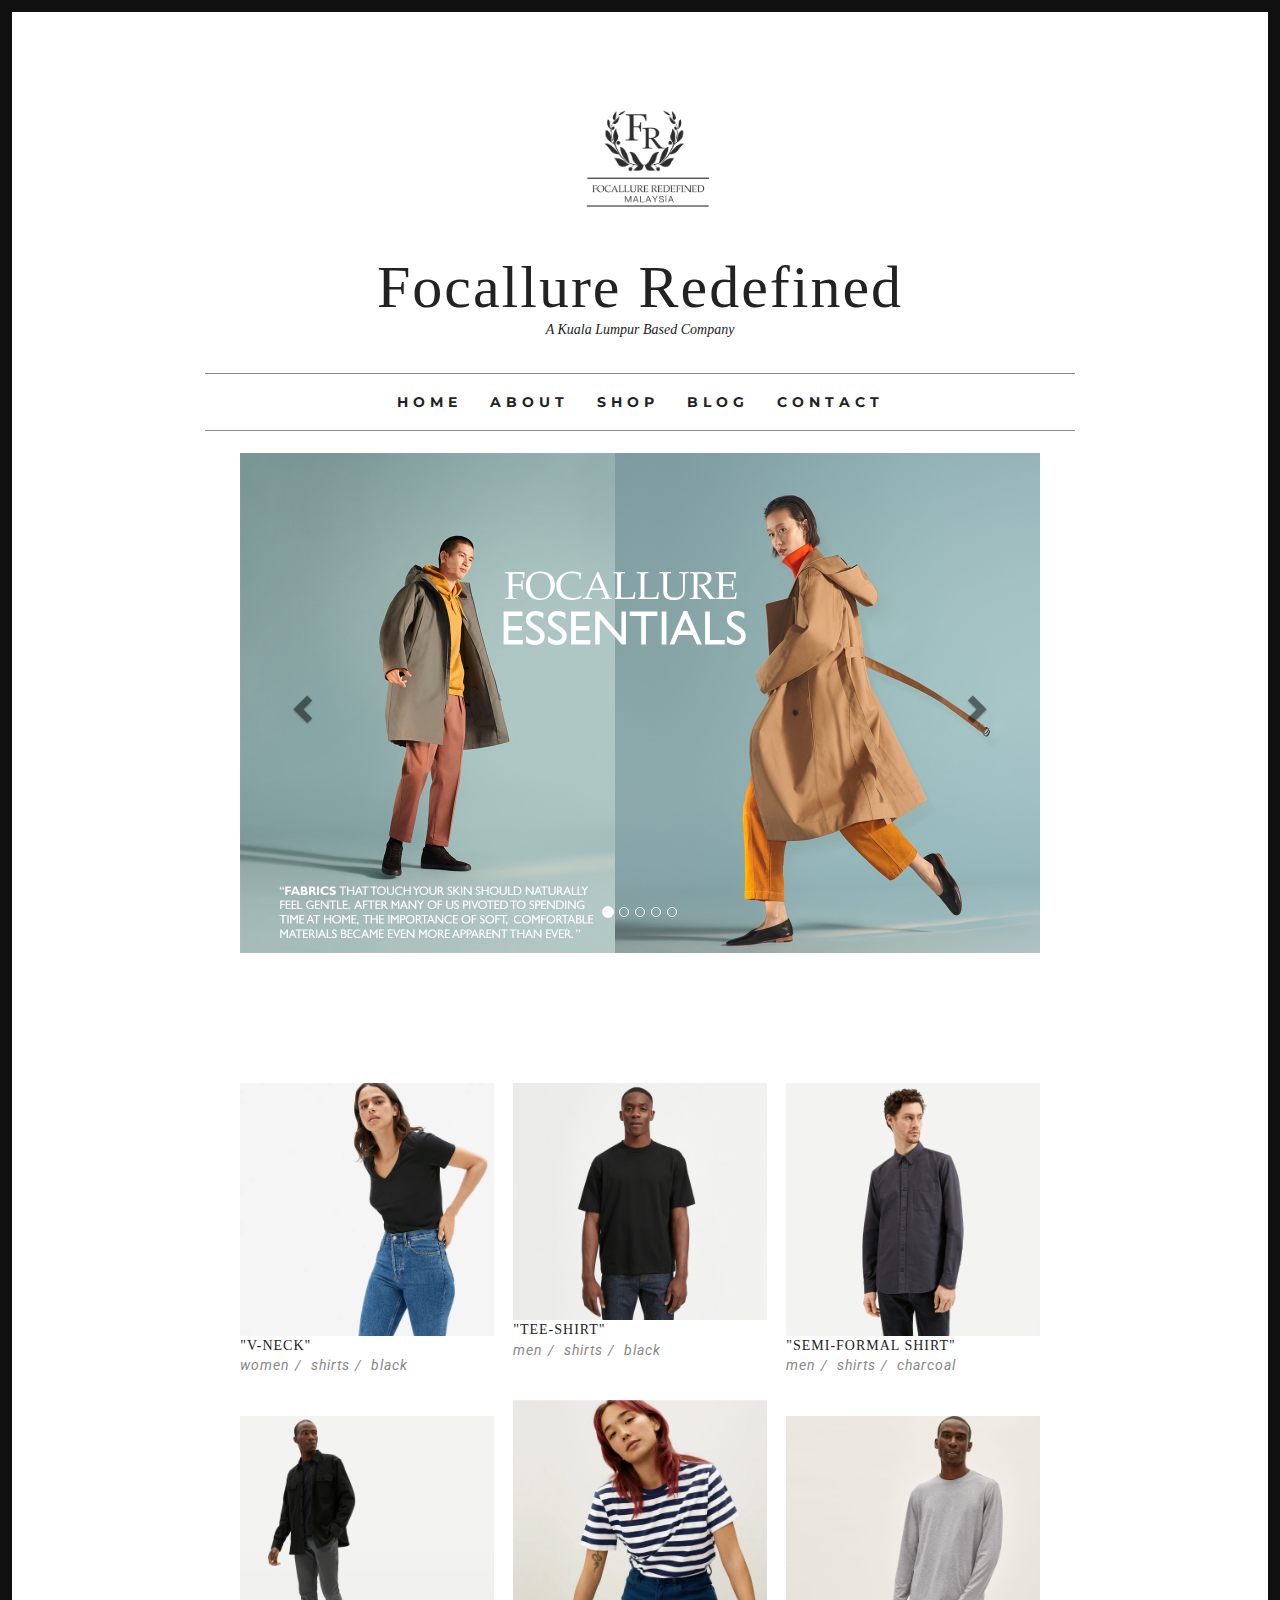
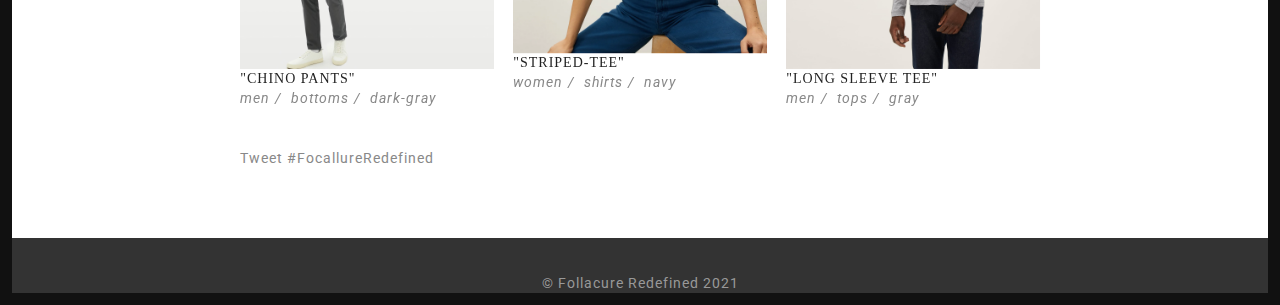
<file: focalluredef-main/index.html>
<!DOCTYPE html>
<html lang="en-US">
<head>
<meta charset="UTF-8">
<meta name="viewport" content="width=device-width, initial-scale=1">
<title> Focallure Redefined Malaysia </title>
	
	
<!--Favicons-->
<link rel="apple-touch-icon" sizes="180x180" href="media/favicon/apple-touch-icon.png">
<link rel="icon" type="image/png" sizes="32x32" href="media/favicon/favicon-32x32.png">
<link rel="icon" type="image/png" sizes="16x16" href="media/favicon/favicon-16x16.png">
<link rel="manifest" href="/site.webmanifest">
	
<!--end of favicons-->
<link href="https://maxcdn.bootstrapcdn.com/bootstrap/3.3.7/css/bootstrap.min.css" rel="stylesheet">
<link rel="stylesheet" href="style.css" type="text/css" media="all"/>
<link rel="stylesheet" href="https://fonts.gstatic.com" type="text/html">
<link href="https://fonts.googleapis.com/css2?family=Lato&family=Montserrat&family=Roboto&display=swap" rel="stylesheet">

	</head>
<body class="home page products">
<div id="page">
	<div class="container">
		<header id="masthead" class="site-header">
		<div class="site-branding">
			<h1 class="site-title"><img src="media/logo.PNG" class="follacurelogo" alt="logo"><a href="index.html" rel="home"></a></h1>
			<h1 class="site-title"><a href="index.html" rel="home">Focallure Redefined</a></h1>
			<h2 class="site-description">A Kuala Lumpur Based Company</h2>
		</div>
		<nav id="site-navigation" class="main-navigation">
		<button class="menu-toggle">Menu</button>
		<div class="menu-menu-1-container">
			<ul id="menu-menu-1" class="menu">
				<li><a href="index.html">Home</a></li>
				<li><a href="about.html">About</a></li>
				<li><a href="shop.html">Shop</a>
				<ul class="sub-menu">
					<li><a href="men.html">Men</a></li>
					<li><a href="women.html">Women</a></li>
					<li><a href="kids.html">Kids</a></li>
					</ul>
				</li>
					
				<li><a href="blog.html">Blog</a></li>
				<li><a href="contact.html">Contact</a></li>
			</ul>
		</div>
		</nav>
		</header>
		<!-- Website Columns & Product Content Spacings -->
		<div id="content" class="site-content">
			<div id="primary" class="content-area column full">
				<main id="main" class="site-main">
							
	<div class="container">
  <div id="myCarousel" class="carousel slide" data-ride="carousel">
    <!-- Indicators -->
    <ol class="carousel-indicators">
      <li data-target="#myCarousel" data-slide-to="0" class="active"></li>
      <li data-target="#myCarousel" data-slide-to="1"></li>
      <li data-target="#myCarousel" data-slide-to="2"></li>
		<li data-target="#myCarousel" data-slide-to="3"></li>
		<li data-target="#myCarousel" data-slide-to="4"></li>
    </ol>

    <!-- Wrapper for slides -->
    <div class="carousel-inner">
      <div class="item active">
        <img src="media/blog/blog1.jpg" alt="essentials">
      </div>

      <div class="item">
        <img src="media/upcoming/sscouple1.jpg" alt="couple1">
      </div>
    
      <div class="item">
        <img src="media/upcoming/sscouple2.jpg" alt="couple2">
      </div>
		<div class="item">
        <img src="media/upcoming/sscouple3.jpg" alt="couple3">
		</div>
		<div class="item">
        <img src="media/upcoming/sscouple4.jpg" alt="couple4">
      </div>
    </div>	

    <!-- Left and right controls -->
    <a class="left carousel-control" href="#myCarousel" data-slide="prev" style="background: none;">
      <span class="glyphicon glyphicon-chevron-left"></span>
      <span class="sr-only">Previous</span>
    </a>
    <a class="right carousel-control" href="#myCarousel" data-slide="next" style="background: none;">
      <span class="glyphicon glyphicon-chevron-right"></span>
      <span class="sr-only">Next</span>
    </a>
  </div>
</div>

					
				
				<div class="grid portfoliogrid">
					
					<article class="hentry">
					<header class="entry-header">
					<div class="entry-thumbnail">
						<a href="portfolio-item.html"><img src="media/womensvneckfront.jpg" alt="wvneck"/></a>
					</div>
					<h2 class="entry-title"><a href="portfolio-item.html" rel="bookmark">"V-NECK"</a></h2>
					<a class="portfoliotype" href="portfolio-category.html">women</a>
					<a class="portfoliotype" href="portfolio-category.html">shirts</a>
					<a class="portfoliotype" href="portfolio-category.html">black</a>
					</header>
					</article>
					
					<article class="hentry">
					<header class="entry-header">
					<div class="entry-thumbnail">
						<a href="portfolio-item.html"><img src="media/tshirt.jpg" alt="teeshirt"/></a>
					</div>
					<h2 class="entry-title"><a href="portfolio-item.html" rel="bookmark">"TEE-SHIRT"</a></h2>
					<a class="portfoliotype" href="portfolio-category.html">men</a>
					<a class="portfoliotype" href="portfolio-category.html">shirts</a>
					<a class="portfoliotype" href="portfolio-category.html">black</a>
					</header>
					</article>
					
					<article class="hentry">
					<header class="entry-header">
					<div class="entry-thumbnail">
						<a href="portfolio-item.html"><img src="media/blackshirtcasual.jpg" class="attachment-post-thumbnail" alt="p1"/></a>
					</div>
					<h2 class="entry-title"><a href="portfolio-item.html" rel="bookmark">"Semi-Formal Shirt"</a></h2>
					<a class="portfoliotype" href="portfolio-category.html">men</a>
					<a class="portfoliotype" href="portfolio-category.html">shirts</a>
					<a class="portfoliotype" href="portfolio-category.html">charcoal</a>
					</header>
					</article>
					
					<article class="hentry">
					<header class="entry-header">
					<div class="entry-thumbnail">
						<a href="portfolio-item.html"><img src="media/womenstripedteefront.jpg" alt="w1"/></a>
					</div>
					<h2 class="entry-title"><a href="portfolio-item.html" rel="bookmark">"Striped-tee"</a></h2>
					<a class="portfoliotype" href="portfolio-category.html">women</a>
					<a class="portfoliotype" href="portfolio-category.html">shirts</a>
					<a class="portfoliotype" href="portfolio-category.html">navy</a>
					</header>
					</article>
					
					<article class="hentry">
					<header class="entry-header">
					<div class="entry-thumbnail">
						<a href="portfolio-item.html"><img src="media/outertopblack.jpg" alt="p1"/></a>
					</div>
					<h2 class="entry-title"><a href="portfolio-item.html" rel="bookmark">"Chino Pants"</a></h2>
					<a class="portfoliotype" href="portfolio-category.html">men</a>
					<a class="portfoliotype" href="portfolio-category.html">bottoms</a>
					<a class="portfoliotype" href="portfolio-category.html">dark-gray</a>
					</header>
					</article>
					<article class="hentry">
					<header class="entry-header">
					<div class="entry-thumbnail">
						<a href="portfolio-item.html"><img src="media/IMG-0094.JPG" alt="p1"/></a>
					</div>
					<h2 class="entry-title"><a href="portfolio-item.html" rel="bookmark">"Long Sleeve Tee"</a></h2>
					<a class="portfoliotype" href="portfolio-category.html">men</a>
					<a class="portfoliotype" href="portfolio-category.html">tops</a>
					<a class="portfoliotype" href="portfolio-category.html">gray</a>
					</header>
					</article>
				</div>
					<a href="https://twitter.com/intent/tweet?button_hashtag=FocallureRedefined&ref_src=twsrc%5Etfw" class="twitter-hashtag-button" data-size="large" data-show-count="false">Tweet #FocallureRedefined</a><script async src="https://platform.twitter.com/widgets.js"></script>
				<!-- .grid -->
				<br/>
				</main>
				<!-- #main -->
			</div>
			<!-- #primary -->
		</div>
		<!-- #content -->
	</div>
	<!-- .container -->
	<footer id="colophon" class="site-footer">
	<div class="container">
		<div class="site-info">
			 <a> &copy; Follacure Redefined 2021</a>
		</div>
	</div>	
	</footer>
</div>
<!-- #page -->
<script src="https://ajax.googleapis.com/ajax/libs/jquery/3.5.1/jquery.min.js"></script>
<script src="https://maxcdn.bootstrapcdn.com/bootstrap/3.4.1/js/bootstrap.min.js"></script>
<script src="js/plugins.js"></script>
<script src="js/masonry.pkgd.min.js"></script>
</body>
</html>
</file>
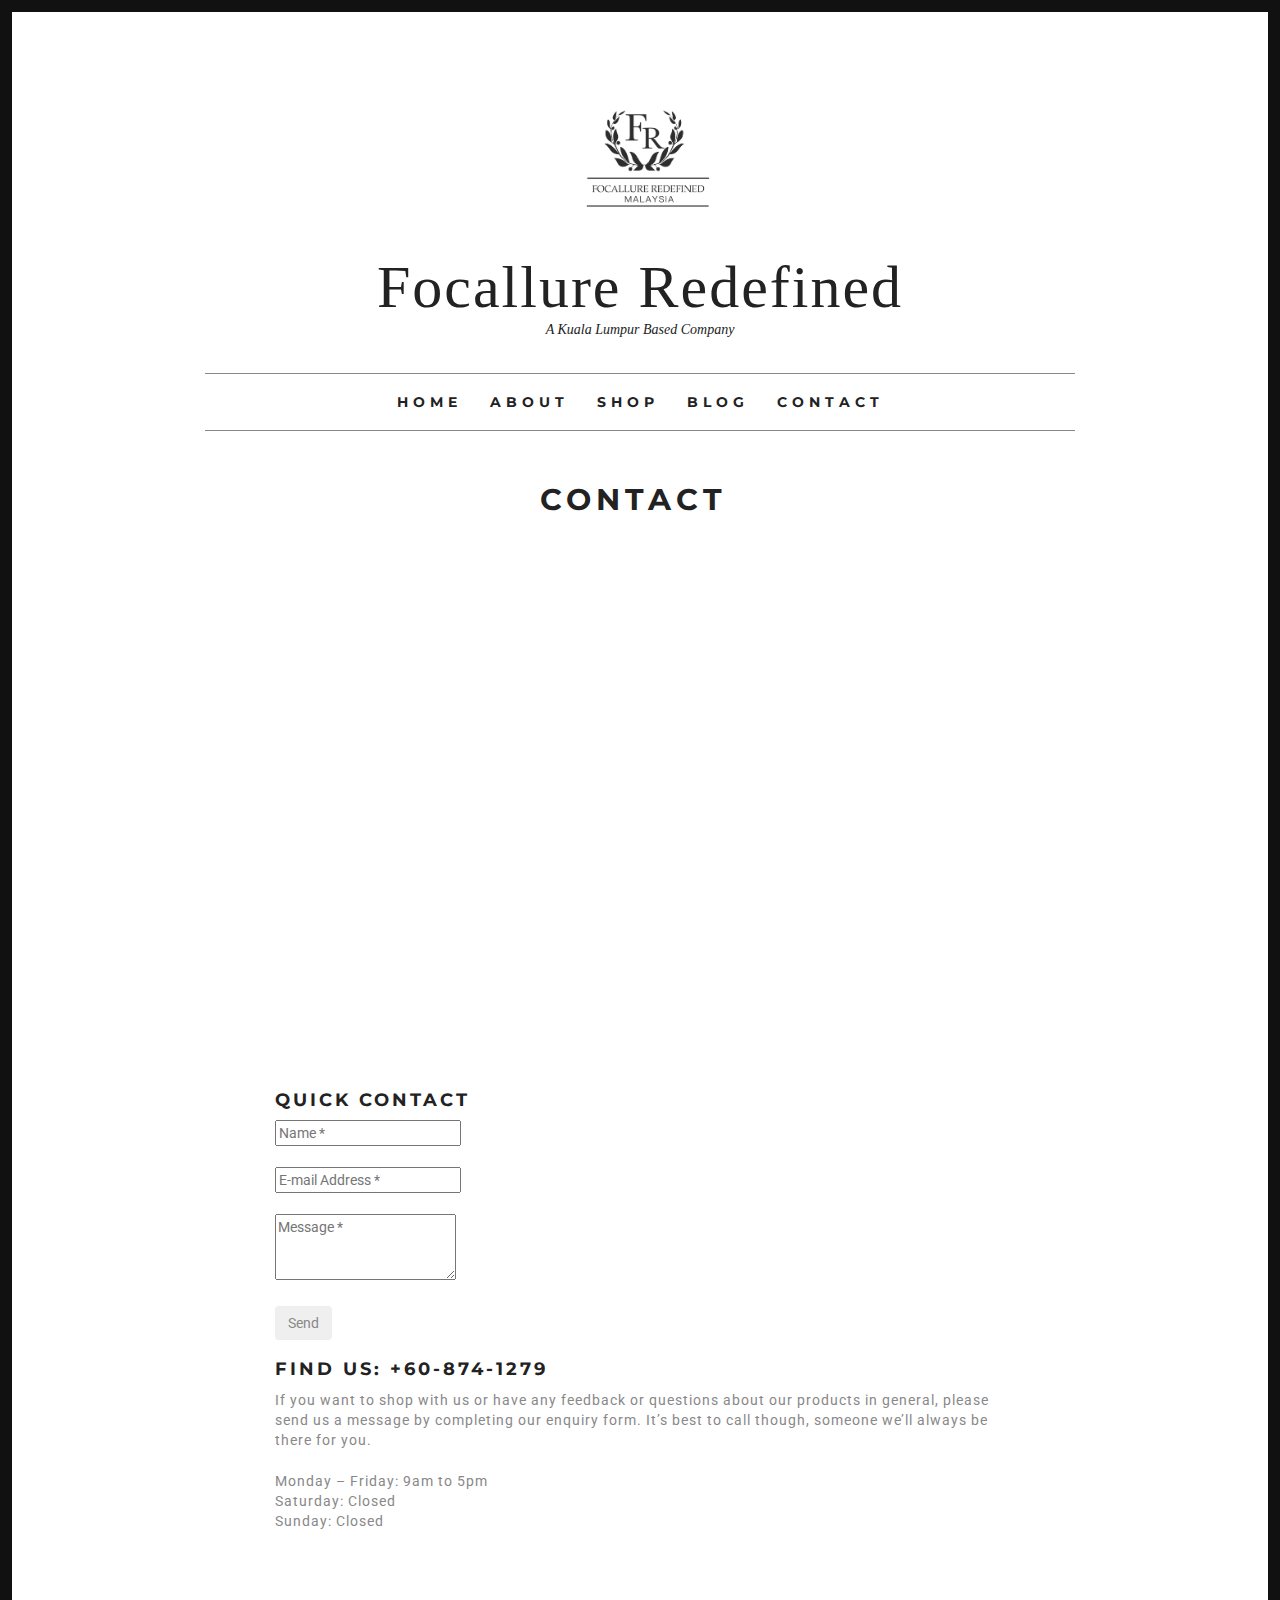
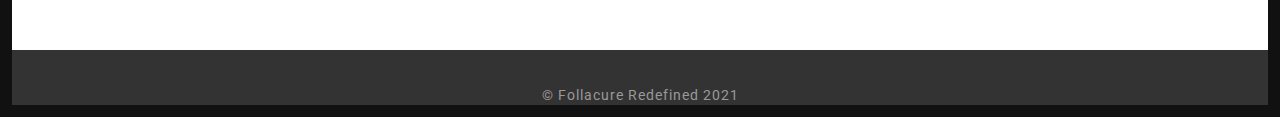
<file: focalluredef-main/contact.html>
<!DOCTYPE html>
<html lang="en-US">
<head>
<meta charset="UTF-8">
<meta name="viewport" content="width=device-width, initial-scale=1">
<title> Focallure Redefined Malaysia </title>
	<!--Favicons-->
<link rel="apple-touch-icon" sizes="180x180" href="media/favicon/apple-touch-icon.png">
<link rel="icon" type="image/png" sizes="32x32" href="media/favicon/favicon-32x32.png">
<link rel="icon" type="image/png" sizes="16x16" href="media/favicon/favicon-16x16.png">
<link rel="manifest" href="/site.webmanifest">
	
<!--end of favicons-->
<link href="https://maxcdn.bootstrapcdn.com/bootstrap/3.3.7/css/bootstrap.min.css" rel="stylesheet">
<link rel="stylesheet" href="style.css" type="text/css" media="all"/>
<link rel="stylesheet" href="https://fonts.gstatic.com" type="text/html">
<link href="https://fonts.googleapis.com/css2?family=Lato&family=Montserrat&family=Roboto&display=swap" rel="stylesheet">



	</head>
<body class="home page products">
<div id="page">
	<div class="container">
		<header id="masthead" class="site-header">
		<div class="site-branding">
			<h1 class="site-title"><img src="media/logo.PNG" class="follacurelogo" alt="logo"><a href="index.html" rel="home"></a></h1>
			<h1 class="site-title"><a href="index.html" rel="home">Focallure Redefined</a></h1>
			<h2 class="site-description">A Kuala Lumpur Based Company</h2>
		</div>
		<nav id="site-navigation" class="main-navigation">
		<button class="menu-toggle">Menu</button>
		<div class="menu-menu-1-container">
			<ul id="menu-menu-1" class="menu">
				<li><a href="index.html">Home</a></li>
				<li><a href="about.html">About</a></li>
				<li><a href="shop.html">Shop</a>
				<ul class="sub-menu">
					<li><a href="men.html">Men</a></li>
					<li><a href="women.html">Women</a></li>
					<li><a href="kids.html">Kids</a></li>
					</ul>
				</li>
					
				<li><a href="blog.html">Blog</a></li>
				<li><a href="contact.html">Contact</a></li>
			</ul>
		</div>
		</nav>
		</header>
		<!-- #masthead -->
		<div id="content" class="site-content">
			<div id="primary" class="content-area column full">
				<main id="main" class="site-main">
				<article id="post-39" class="post-39 page type-page status-publish hentry">
				<header class="entry-header">
				<h2 class="categories" style="margin-left: 300px;">Contact</h2>
				</header>
				<!-- .entry-header -->
				<div class="entry-content">
						
					<!-- BEGIN MAP -->
					<iframe width="800" height="500" style="border:0" loading="lazy" allowfullscreen
src="https://www.google.com/maps/embed/v1/place?q=place_id:El9KYWxhbiAzMi83MGEsIERlc2EgU3JpIEhhcnRhbWFzLCA2MDAwMCBLdWFsYSBMdW1wdXIsIFdpbGF5YWggUGVyc2VrdXR1YW4gS3VhbGEgTHVtcHVyLCBNYWxheXNpYSIuKiwKFAoSCc2gnHnvSMwxEc4Ndl4MQ5z7EhQKEgmBATkn5UjMMRHmqO9gu3eAFQ&key=AIzaSyDvdVtgv3TlBNo13mpDNwaFc7w2u3eLE2w"></iframe>
					<!-- END MAP -->
						
					<div class="wpcmsdev-columns">
						<div class="column column-width-one-half">
							<h4 class="sub-text">Quick Contact</h4>						
							
							<form class="wpcf7" method="post" action="contact.php" id="contactform">
								<div class="form">
									<p><input type="text" name="name" placeholder="Name *"></p>
									<p><input type="text" name="email" placeholder="E-mail Address *"></p>
									<p><textarea name="comment" rows="3" placeholder="Message *"></textarea></p>
									<input type="submit" id="submit" class="clearfix btn" value="Send">
								</div>
							</form>
							<div class="done">								
								Your message has been sent. Thank you!
							</div>
							
						</div>
						<div class="column column-width-one-half">
							<h4 class="sub-text">Find Us: +60-874-1279</h4>
							<p>
								If you want to shop with us or have any feedback or questions about our products in general, please send us a message by completing our enquiry form. It’s best to call though, someone we’ll always be there for you.
							</p>
							<p>
								Monday – Friday: 9am to 5pm<br>
								Saturday: Closed<br>
								Sunday: Closed
							</p>
						</div>
					</div>
				</div>
				<!-- .entry-content -->
				</article>
				</main>
				<!-- #main -->
			</div>
			<!-- #primary -->
		</div>
		<!-- #content -->
	</div>
	<!-- .container -->
	<footer id="colophon" class="site-footer">
	<div class="container">
		<div class="site-info">
			 <a> &copy; Follacure Redefined 2021</a>
		</div>
	</div>	
	</footer>
</div>
<!-- #page -->
<script src="https://ajax.googleapis.com/ajax/libs/jquery/3.5.1/jquery.min.js"></script>
<script src="https://maxcdn.bootstrapcdn.com/bootstrap/3.4.1/js/bootstrap.min.js"></script>
<script src="js/plugins.js"></script>
<script src="js/masonry.pkgd.min.js"></script>
</body>
</html>
</file>
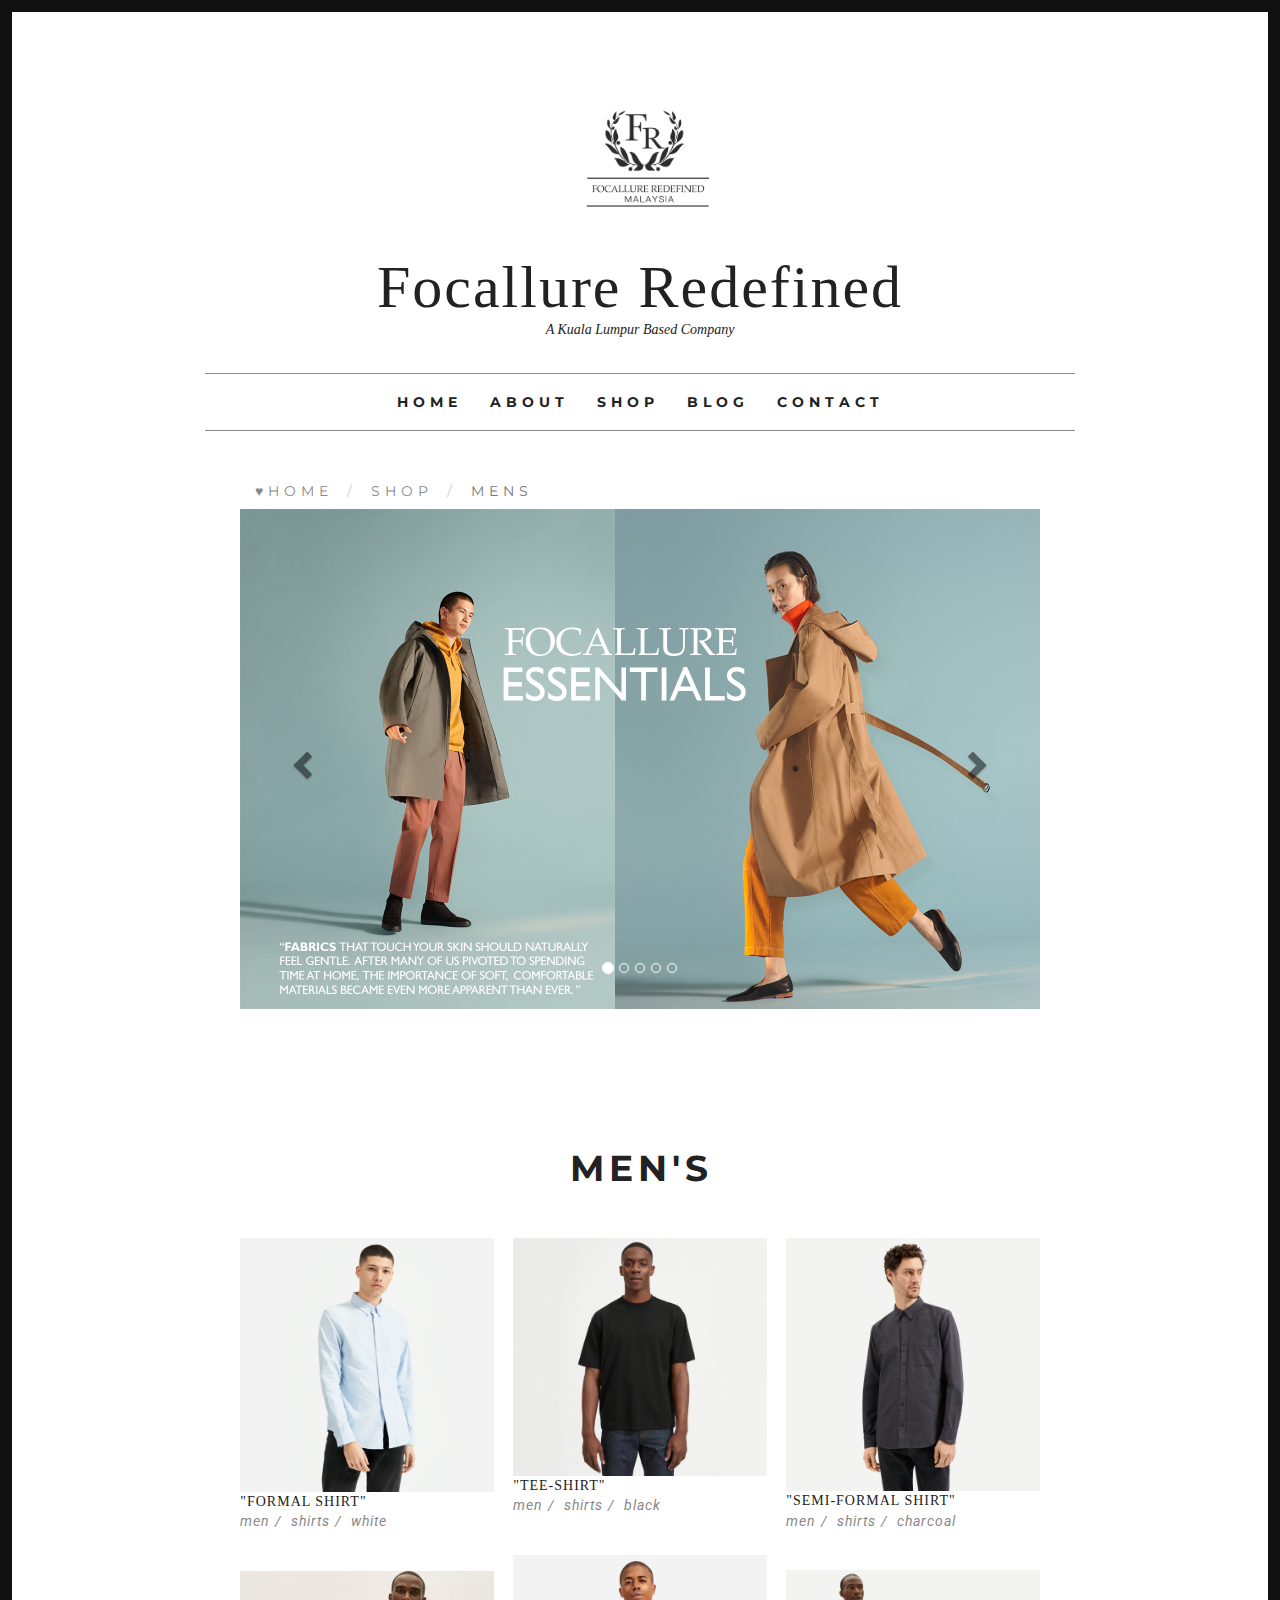
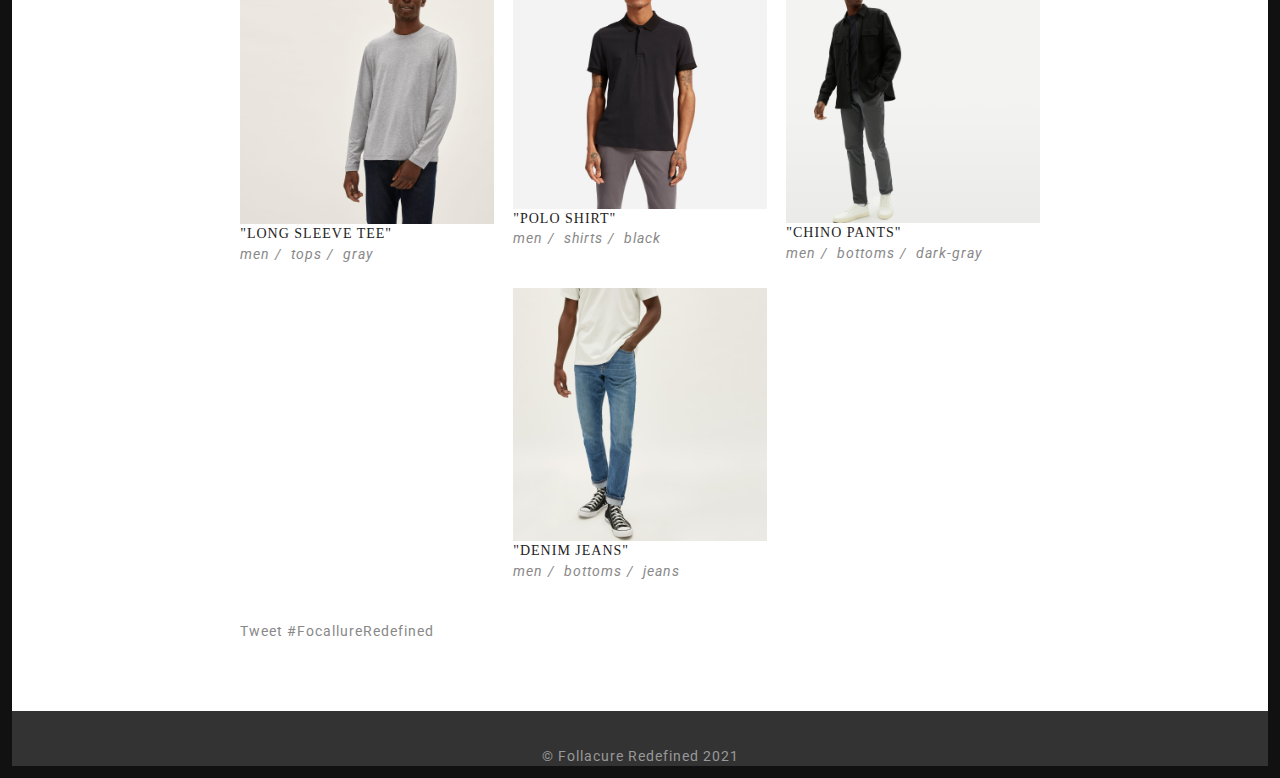
<file: focalluredef-main/men.html>
<!DOCTYPE html>
<html lang="en-US">
<head>
<meta charset="UTF-8">
<meta name="viewport" content="width=device-width, initial-scale=1">
<title> Focallure Redefined Malaysia </title>
	<!--Favicons-->
<link rel="apple-touch-icon" sizes="180x180" href="media/favicon/apple-touch-icon.png">
<link rel="icon" type="image/png" sizes="32x32" href="media/favicon/favicon-32x32.png">
<link rel="icon" type="image/png" sizes="16x16" href="media/favicon/favicon-16x16.png">
<link rel="manifest" href="/site.webmanifest">
	
<!--end of favicons-->
<link href="https://maxcdn.bootstrapcdn.com/bootstrap/3.3.7/css/bootstrap.min.css" rel="stylesheet">
<link rel="stylesheet" href="style.css" type="text/css" media="all"/>
<link rel="stylesheet" href="https://fonts.gstatic.com" type="text/html">
<link href="https://fonts.googleapis.com/css2?family=Lato&family=Montserrat&family=Roboto&display=swap" rel="stylesheet">



	</head>
<body class="home page products">
<div id="page">
	<div class="container">
		<header id="masthead" class="site-header">
		<div class="site-branding">
			<h1 class="site-title"><img src="media/logo.PNG" class="follacurelogo" alt="logo"><a href="index.html" rel="home"></a></h1>
			<h1 class="site-title"><a href="index.html" rel="home">Focallure Redefined</a></h1>
			<h2 class="site-description">A Kuala Lumpur Based Company</h2>
		</div>
		<nav id="site-navigation" class="main-navigation">
		<div class="menu-menu-1-container">
			<ul id="menu-menu-1" class="menu">
				<li><a href="index.html">Home</a></li>
				<li><a href="about.html">About</a></li>
				<li><a href="shop.html">Shop</a>
				<ul class="sub-menu">
					<li><a href="men.html">Men</a></li>
					<li><a href="women.html">Women</a></li>
					<li><a href="kids.html">Kids</a></li>
					</ul>
				</li>
					
				<li><a href="blog.html">Blog</a></li>
				<li><a href="contact.html">Contact</a></li>
			</ul>
		</div>
		</nav>
		</header>
		<!-- Website Columns & Product Content Spacings -->
		<div id="content" class="site-content">
			<div id="primary" class="content-area column full">
				<main id="main" class="site-main">
<!-- breadcrumbs -->

<nav aria-label="breadcrumb">
  <ol class="breadcrumb">
    <li class="breadcrumb-item"><a href="index.html">Home</a></li>
    <li class="breadcrumb-item"><a href="shop.html">Shop</a></li>
    <li class="breadcrumb-item active" aria-current="page">Mens</li>
  </ol>
</nav>
					<!-- Carousel Container-->
	<div class="container">
  <div id="myCarousel" class="carousel slide" data-ride="carousel">
    <!-- Indicators -->
    <ol class="carousel-indicators">
      <li data-target="#myCarousel" data-slide-to="0" class="active"></li>
      <li data-target="#myCarousel" data-slide-to="1"></li>
      <li data-target="#myCarousel" data-slide-to="2"></li>
		<li data-target="#myCarousel" data-slide-to="3"></li>
		<li data-target="#myCarousel" data-slide-to="4"></li>
    </ol>

    <div class="carousel-inner">
      <div class="item active">
        <img src="media/blog/blog1.jpg" alt="essentials">
      </div>

      <div class="item">
        <img src="media/upcoming/sscouple1.jpg" alt="couple1">
      </div>
    
      <div class="item">
        <img src="media/upcoming/sscouple2.jpg" alt="couple2">
      </div>
		<div class="item">
        <img src="media/upcoming/sscouple3.jpg" alt="couple3">
		</div>
		<div class="item">
        <img src="media/upcoming/sscouple4.jpg" alt="couple4">
      </div>
    </div>	

    <!-- Left and right controls -->
    <a class="left carousel-control" href="#myCarousel" data-slide="prev" style="background: none;">
      <span class="glyphicon glyphicon-chevron-left"></span>
      <span class="sr-only">Previous</span>
    </a>
    <a class="right carousel-control" href="#myCarousel" data-slide="next" style="background: none;">
      <span class="glyphicon glyphicon-chevron-right"></span>
      <span class="sr-only">Next</span>
    </a>
  </div>
</div>

										<h1 class="categories" style="margin-left: 330px;"> Men's </h1>

				
				<div class="grid portfoliogrid">
					
					<article class="hentry">
					<header class="entry-header">
					<div class="entry-thumbnail">
						<a href="portfolio-item.html"><img src="media/formalshirt.jpg" alt="formalshirt"/></a>
						<div class="overlay">
							<div class="labelprice">MYR 100.00</div>
						</div>
					</div>
					<h2 class="entry-title"><a href="portfolio-item.html" rel="bookmark">"Formal Shirt"</a></h2>
					<a class="portfoliotype" href="portfolio-category.html">men</a>
					<a class="portfoliotype" href="portfolio-category.html">shirts</a>
					<a class="portfoliotype" href="portfolio-category.html">white</a>
					</header>
					</article>
					
					<article class="hentry">
					<header class="entry-header">
					<div class="entry-thumbnail">
						<a href="portfolio-item.html"><img src="media/tshirt.jpg" alt="teeshirt"/></a>
						<div class="overlay">
							<div class="labelprice">MYR 60.00</div>
						</div>
					</div>
					<h2 class="entry-title"><a href="portfolio-item.html" rel="bookmark">"TEE-SHIRT"</a></h2>
					<a class="portfoliotype" href="portfolio-category.html">men</a>
					<a class="portfoliotype" href="portfolio-category.html">shirts</a>
					<a class="portfoliotype" href="portfolio-category.html">black</a>
					</header>
					</article>
					
					<article class="hentry">
					<header class="entry-header">
					<div class="entry-thumbnail">
						<a href="portfolio-item.html"><img src="media/blackshirtcasual.jpg" class="attachment-post-thumbnail" alt="p1"/></a>
						<div class="overlay">
							<div class="labelprice">MYR 75.00</div>
						</div>
					</div>
					<h2 class="entry-title"><a href="portfolio-item.html" rel="bookmark">"Semi-Formal Shirt"</a></h2>
					<a class="portfoliotype" href="portfolio-category.html">men</a>
					<a class="portfoliotype" href="portfolio-category.html">shirts</a>
					<a class="portfoliotype" href="portfolio-category.html">charcoal</a>
					</header>
					</article>
					
					<article class="hentry">
					<header class="entry-header">
					<div class="entry-thumbnail">
						<a href="portfolio-item.html"><img src="media/polo.JPG" alt="p1"/></a>
						<div class="overlay">
							<div class="labelprice">MYR 65.00</div>
						</div>
					</div>
					<h2 class="entry-title"><a href="portfolio-item.html" rel="bookmark">"Polo Shirt"</a></h2>
					<a class="portfoliotype" href="portfolio-category.html">men</a>
					<a class="portfoliotype" href="portfolio-category.html">shirts</a>
					<a class="portfoliotype" href="portfolio-category.html">black</a>
					</header>
					</article>
					
					<article class="hentry">
					<header class="entry-header">
					<div class="entry-thumbnail">
						<a href="portfolio-item.html"><img src="media/outertopblack.jpg" alt="p1"/></a>
						<div class="overlay">
							<div class="labelprice">MYR 120.00</div>
						</div>
					</div>
					<h2 class="entry-title"><a href="portfolio-item.html" rel="bookmark">"Chino Pants"</a></h2>
					<a class="portfoliotype" href="portfolio-category.html">men</a>
					<a class="portfoliotype" href="portfolio-category.html">bottoms</a>
					<a class="portfoliotype" href="portfolio-category.html">dark-gray</a>
					</header>
					</article>
					<article class="hentry">
					<header class="entry-header">
					<div class="entry-thumbnail">
						<a href="portfolio-item.html"><img src="media/IMG-0094.JPG" alt="p1"/></a>
						<div class="overlay">
							<div class="labelprice">MYR 75.00</div>
						</div>
					</div>
					<h2 class="entry-title"><a href="portfolio-item.html" rel="bookmark">"Long Sleeve Tee"</a></h2>
					<a class="portfoliotype" href="portfolio-category.html">men</a>
					<a class="portfoliotype" href="portfolio-category.html">tops</a>
					<a class="portfoliotype" href="portfolio-category.html">gray</a>
					</header>
					</article>
						<article class="hentry">
					<header class="entry-header">
					<div class="entry-thumbnail">
						<a href="portfolio-item.html"><img src="media/jeans.jpg" alt="p1"/></a>
						<div class="overlay">
							<div class="labelprice">MYR 130.00</div>
						</div>
					</div>
					<h2 class="entry-title"><a href="portfolio-item.html" rel="bookmark">"Denim Jeans"</a></h2>
					<a class="portfoliotype" href="portfolio-category.html">men</a>
					<a class="portfoliotype" href="portfolio-category.html">bottoms</a>
					<a class="portfoliotype" href="portfolio-category.html">jeans</a>
					</header>
					</article>
			
				</div>
					<a href="https://twitter.com/intent/tweet?button_hashtag=FocallureRedefined&ref_src=twsrc%5Etfw" class="twitter-hashtag-button" data-size="large" data-show-count="false">Tweet #FocallureRedefined</a><script async src="https://platform.twitter.com/widgets.js"></script>
				<!-- .grid -->
				<br/>
				</main>
				<!-- #main -->
			</div>
			<!-- #primary -->
		</div>
		<!-- #content -->
	</div>
	<!-- .container -->
	<footer id="colophon" class="site-footer">
	<div class="container">
		<div class="site-info">
			 <a> &copy; Follacure Redefined 2021</a>
		</div>
	</div>	
	</footer>
</div>
<!-- #page -->
<script src="https://ajax.googleapis.com/ajax/libs/jquery/3.5.1/jquery.min.js"></script>
<script src="https://maxcdn.bootstrapcdn.com/bootstrap/3.4.1/js/bootstrap.min.js"></script>
<script src="js/plugins.js"></script>
<script src="js/masonry.pkgd.min.js"></script>
</body>
</html>
</file>
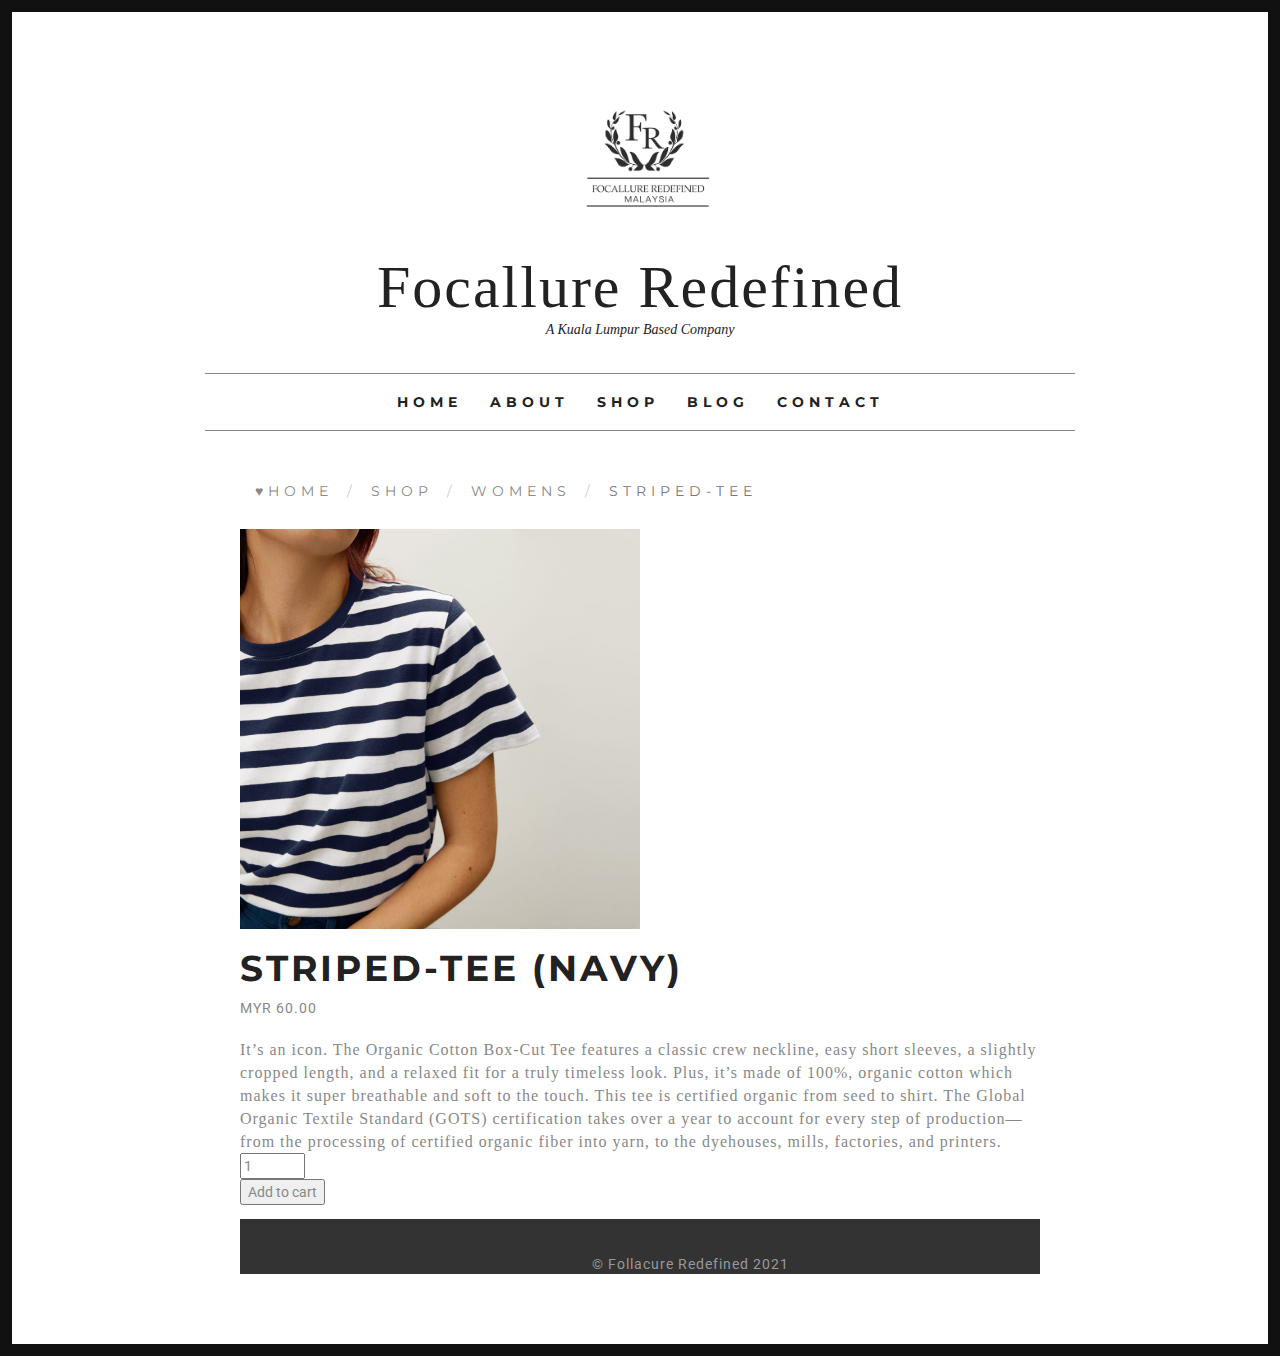
<file: focalluredef-main/shop-single.html>
<!DOCTYPE html>
<html lang="en-US">
<head>
<meta charset="UTF-8">
<meta name="viewport" content="width=device-width, initial-scale=1">
<title> Focallure Redefined Malaysia </title>
	<!--Favicons-->
<link rel="apple-touch-icon" sizes="180x180" href="media/favicon/apple-touch-icon.png">
<link rel="icon" type="image/png" sizes="32x32" href="media/favicon/favicon-32x32.png">
<link rel="icon" type="image/png" sizes="16x16" href="media/favicon/favicon-16x16.png">
<link rel="manifest" href="/site.webmanifest">
	
<!--end of favicons-->
<link href="https://maxcdn.bootstrapcdn.com/bootstrap/3.3.7/css/bootstrap.min.css" rel="stylesheet">
<link rel="stylesheet" href="style.css" type="text/css" media="all"/>
<link rel="stylesheet" href="https://fonts.gstatic.com" type="text/html">
<link href="https://fonts.googleapis.com/css2?family=Lato&family=Montserrat&family=Roboto&display=swap" rel="stylesheet">



	</head>
<body class="home page products">
<div id="page">
	<div class="container">
		<header id="masthead" class="site-header">
		<div class="site-branding">
			<h1 class="site-title"><img src="media/logo.PNG" class="follacurelogo" alt="logo"><a href="index.html" rel="home"></a></h1>
			<h1 class="site-title"><a href="index.html" rel="home">Focallure Redefined</a></h1>
			<h2 class="site-description">A Kuala Lumpur Based Company</h2>
		</div>
		<nav id="site-navigation" class="main-navigation">
		<button class="menu-toggle">Menu</button>
		<div class="menu-menu-1-container">
			<ul id="menu-menu-1" class="menu">
				<li><a href="index.html">Home</a></li>
				<li><a href="about.html">About</a></li>
				<li><a href="shop.html">Shop</a>
				<ul class="sub-menu">
					<li><a href="men.html">Men</a></li>
					<li><a href="women.html">Women</a></li>
					<li><a href="kids.html">Kids</a></li>
					</ul>
				</li>
					
				<li><a href="blog.html">Blog</a></li>
				<li><a href="contact.html">Contact</a></li>
			</ul>
		</div>
		</nav>
		</header>
		<!-- #masthead -->
		<div id="content" class="site-content">
			<div id="primary" class="content-area column full">
				<main id="main" class="site-main">
				<div id="container">
					<div id="contents">
						<!-- breadcrumbs -->

<nav aria-label="breadcrumb">
  <ol class="breadcrumb">
    <li class="breadcrumb-item"><a href="index.html">Home</a></li>
    <li class="breadcrumb-item"><a href="shop.html">Shop</a></li>
	  <li class="breadcrumb-item"><a href="women.html">Womens</a></li>
    <li class="breadcrumb-item active" aria-current="page">Striped-Tee</li>
  </ol>
</nav>
						<div itemscope itemtype="http://schema.org/Product" class="product">
							<div class="images">
								<a href="" itemprop="image" class="product-photo-large" title="" data-rel="prettyPhoto">								
								<img src="media/womenstripedteetb.jpg" alt=""></a>
							</div>
							<div class="summary entry-summary">
								<h1 itemprop="name" class="sub-text">Striped-Tee (Navy)</h1>
						
								<div itemprop="offers" itemscope itemtype="http://schema.org/Offer">
									<p class="price">
										<span class="amount">MYR 60.00</span>
									</p>
									<meta itemprop="price" content="60"/>
									<meta itemprop="priceCurrency" content="MYR"/>
									<link itemprop="availability" href="http://schema.org/InStock"/>
								</div>
								<div itemprop="description">
									<p class="blogpreviewtext">
										It’s an icon. The Organic Cotton Box-Cut Tee features a classic crew neckline, easy short sleeves, a slightly cropped length, and a relaxed fit for a truly timeless look. Plus, it’s made of 100%, organic cotton which makes it super breathable and soft to the touch.

This tee is certified organic from seed to shirt. The Global Organic Textile Standard (GOTS) certification takes over a year to account for every step of production—from the processing of certified organic fiber into yarn, to the dyehouses, mills, factories, and printers.
									</p>
								</div>
								<form class="cart" method="post" enctype="multipart/form-data">
									<div class="quantity">
										<input type="number" step="1" min="1" max="256" name="quantity" value="1" title="Qty" class="input-text qty text"/>
									</div>									
									<button type="submit" class="single_add_to_cart_button button alt">Add to cart</button>
								</form>
							</div>
			</div>
			<!-- #primary -->
		</div>
		<!-- #content -->
	</div>
	<!-- .container -->
	<footer id="colophon" class="site-footer">
	<div class="container">
		<div class="site-info">
			 <a> &copy; Follacure Redefined 2021</a>
		</div>
	</div>	
	</footer>
				</main>
			</div>
		</div>
	</div>
</div>
<!-- #page -->
<script src="https://ajax.googleapis.com/ajax/libs/jquery/3.5.1/jquery.min.js"></script>
<script src="https://maxcdn.bootstrapcdn.com/bootstrap/3.4.1/js/bootstrap.min.js"></script>
<script src="js/plugins.js"></script>
<script src="js/masonry.pkgd.min.js"></script>
</body>
</html>
</file>
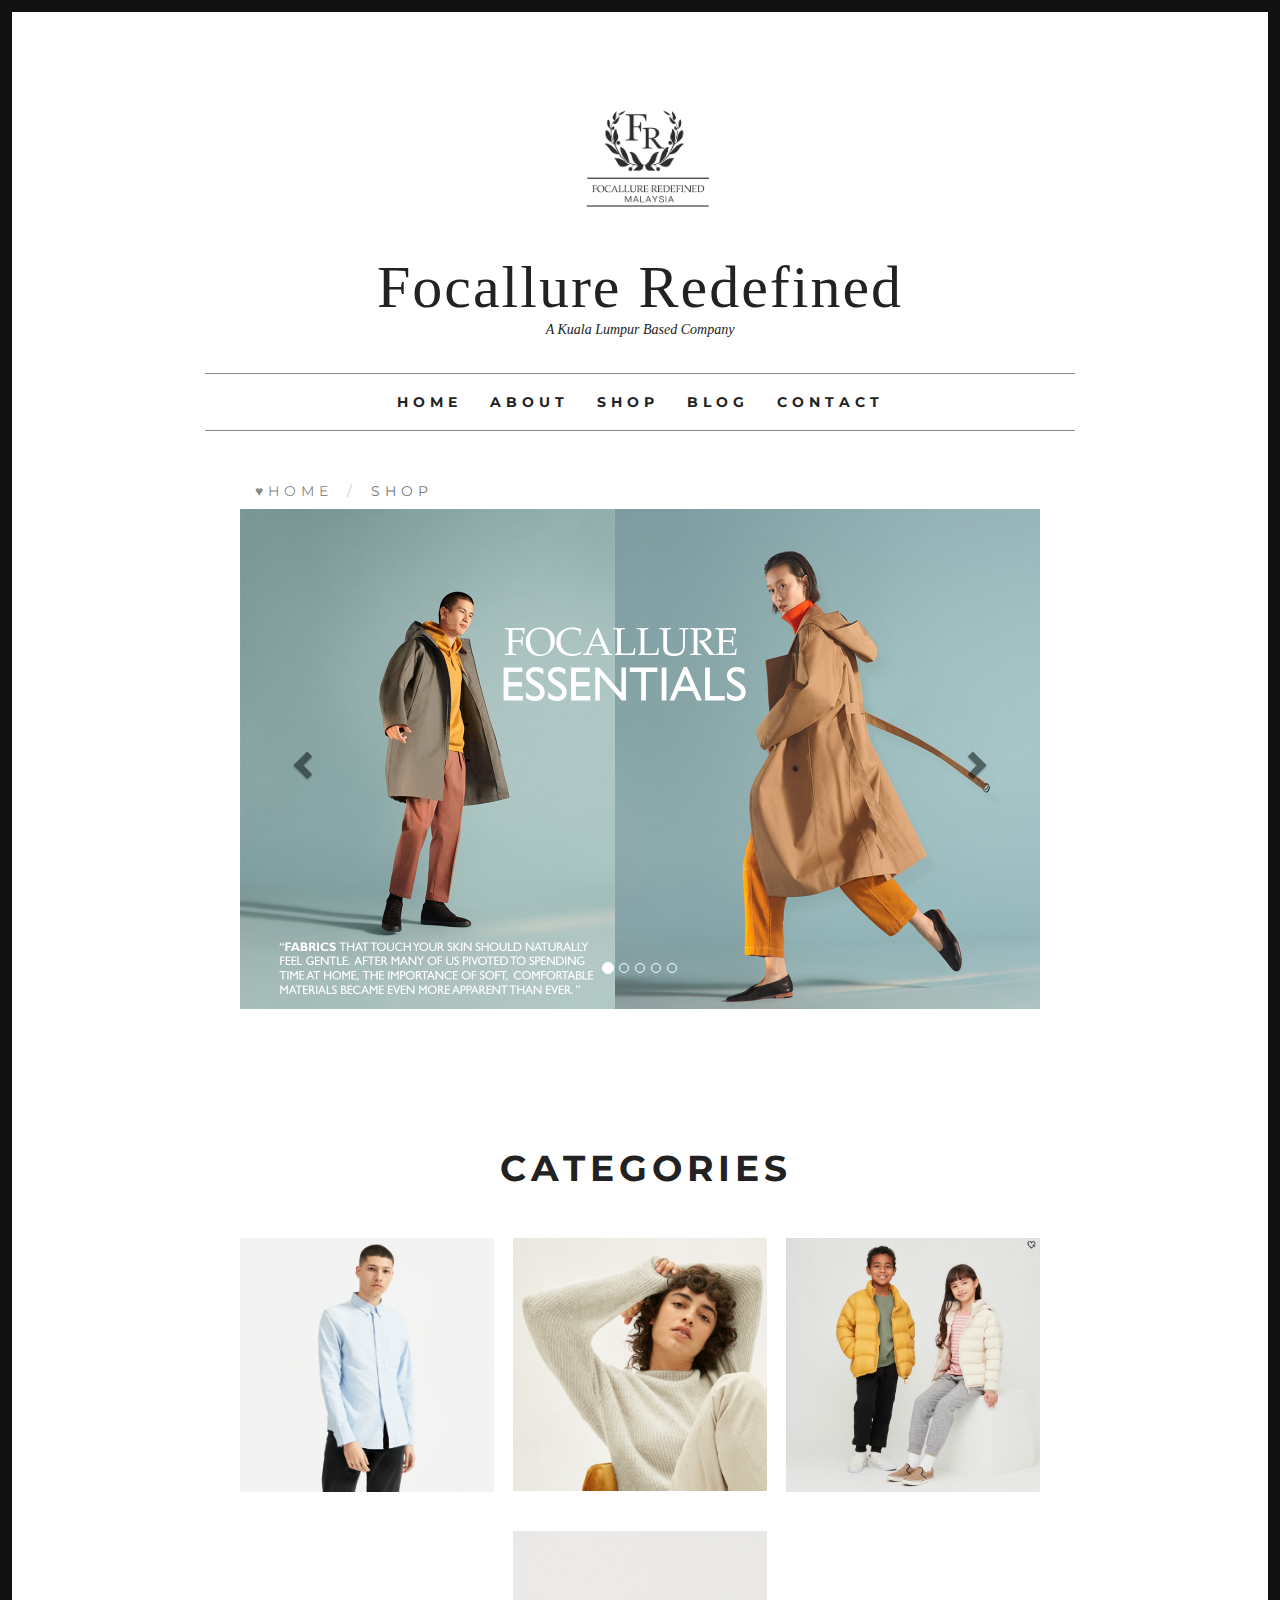
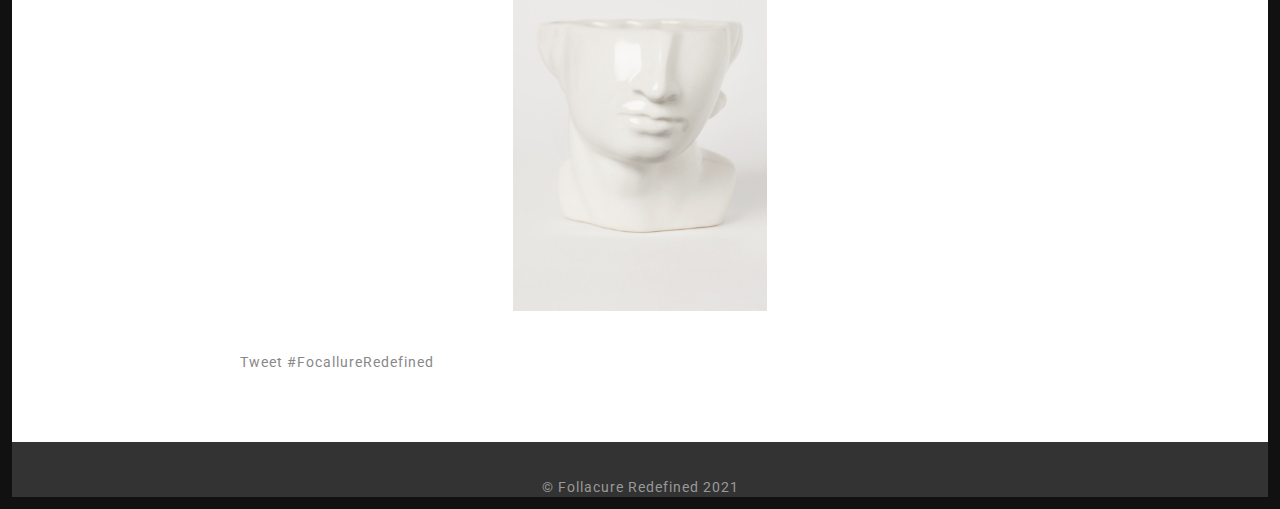
<file: focalluredef-main/shop.html>
<!DOCTYPE html>
<html lang="en-US">
<head>
<meta charset="UTF-8">
<meta name="viewport" content="width=device-width, initial-scale=1">
<title> Focallure Redefined Malaysia </title>
	<!--Favicons-->
<link rel="apple-touch-icon" sizes="180x180" href="media/favicon/apple-touch-icon.png">
<link rel="icon" type="image/png" sizes="32x32" href="media/favicon/favicon-32x32.png">
<link rel="icon" type="image/png" sizes="16x16" href="media/favicon/favicon-16x16.png">
<link rel="manifest" href="/site.webmanifest">
	
<!--end of favicons-->
<link href="https://maxcdn.bootstrapcdn.com/bootstrap/3.3.7/css/bootstrap.min.css" rel="stylesheet">
<link rel="stylesheet" href="style.css" type="text/css" media="all"/>
<link rel="stylesheet" href="https://fonts.gstatic.com" type="text/html">
<link href="https://fonts.googleapis.com/css2?family=Lato&family=Montserrat&family=Roboto&display=swap" rel="stylesheet">



	</head>
<body class="home page products">
<div id="page">
	<div class="container">
		<header id="masthead" class="site-header">
		<div class="site-branding">
			<h1 class="site-title"><img src="media/logo.PNG" class="follacurelogo" alt="logo"><a href="index.html" rel="home"></a></h1>
			<h1 class="site-title"><a href="index.html" rel="home">Focallure Redefined</a></h1>
			<h2 class="site-description">A Kuala Lumpur Based Company</h2>
		</div>
		<nav id="site-navigation" class="main-navigation">
		<button class="menu-toggle">Menu</button>
		<div class="menu-menu-1-container">
			<ul id="menu-menu-1" class="menu">
				<li><a href="index.html">Home</a></li>
				<li><a href="about.html">About</a></li>
				<li><a href="shop.html">Shop</a>
				<ul class="sub-menu">
					<li><a href="men.html">Men</a></li>
					<li><a href="women.html">Women</a></li>
					<li><a href="kids.html">Kids</a></li>
					</ul>
				</li>
					
				<li><a href="blog.html">Blog</a></li>
				<li><a href="contact.html">Contact</a></li>
			</ul>
		</div>
		</nav>
		</header>
		<!-- Website Columns & Product Content Spacings -->
		<div id="content" class="site-content">
			<div id="primary" class="content-area column full">
				<main id="main" class="site-main">
<!-- breadcrumbs -->

<nav aria-label="breadcrumb">
  <ol class="breadcrumb">
    <li class="breadcrumb-item"><a href="index.html">Home</a></li>
	  <li class="breadcrumb-item active" aria-current="page"><a href="shop.html">Shop</a></li>
  </ol>
</nav>
					<!-- Carousel Container-->
	<div class="container">
  <div id="myCarousel" class="carousel slide" data-ride="carousel">
    <!-- Indicators -->
    <ol class="carousel-indicators">
      <li data-target="#myCarousel" data-slide-to="0" class="active"></li>
      <li data-target="#myCarousel" data-slide-to="1"></li>
      <li data-target="#myCarousel" data-slide-to="2"></li>
		<li data-target="#myCarousel" data-slide-to="3"></li>
		<li data-target="#myCarousel" data-slide-to="4"></li>
    </ol>

    <!-- Wrapper for slides -->
    <div class="carousel-inner">
      <div class="item active">
        <img src="media/blog/blog1.jpg" alt="essentials">
      </div>

      <div class="item">
        <img src="media/upcoming/sscouple1.jpg" alt="couple1">
      </div>
    
      <div class="item">
        <img src="media/upcoming/sscouple2.jpg" alt="couple2">
      </div>
		<div class="item">
        <img src="media/upcoming/sscouple3.jpg" alt="couple3">
		</div>
		<div class="item">
        <img src="media/upcoming/sscouple4.jpg" alt="couple4">
      </div>
    </div>	

    <!-- Left and right controls -->
    <a class="left carousel-control" href="#myCarousel" data-slide="prev" style="background: none;">
      <span class="glyphicon glyphicon-chevron-left"></span>
      <span class="sr-only">Previous</span>
    </a>
    <a class="right carousel-control" href="#myCarousel" data-slide="next" style="background: none;">
      <span class="glyphicon glyphicon-chevron-right"></span>
      <span class="sr-only">Next</span>
    </a>
  </div>
</div>

					<h1 class="categories"> Categories </h1>
				
				<div class="grid portfoliogrid">
					
					<article class="hentry">
					<header class="entry-header">
					<div class="entry-thumbnail">
						<a href="portfolio-item.html"><img src="media/formalshirt.jpg" alt="mens"/></a>
							<div class="overlay">
								<div class="labeltext"><a href="men.html"> Men's </a></div>
					</div>
						</div>
					</header>
					</article>
					
					<article class="hentry">
					<header class="entry-header">
					<div class="entry-thumbnail">
						<a href="portfolio-item.html"><img src="media/blog2.jpg" alt="womens"/></a>
						<div class="overlay">
							<div class="labeltext"><a href="women.html">Women's</a></div>
						</div>
					</div>
					</header>
					</article>
					
					<article class="hentry">
					<header class="entry-header">
					<div class="entry-thumbnail">
						<a href="portfolio-item.html"><img src="media/kids.jpg" alt="kids"/></a>
						<div class="overlay">
							<div class="labeltext">Kid's</div>
						</div>
					</div>
					</header>
					</article>
					
					<article class="hentry">
					<header class="entry-header">
					<div class="entry-thumbnail">
						<a href="portfolio-item.html"><img src="media/home.jpg" alt="home"/></a>
						<div class="overlay">
							<div class="labeltext">Focallure Home</div>
						</div>
					</div>
					</header>
					</article>
					
					
				</div>
					<a href="https://twitter.com/intent/tweet?button_hashtag=FocallureRedefined&ref_src=twsrc%5Etfw" class="twitter-hashtag-button" data-size="large" data-show-count="false">Tweet #FocallureRedefined</a><script async src="https://platform.twitter.com/widgets.js"></script>
				<!-- .grid -->
				<br/>
				</main>
				<!-- #main -->
			</div>
			<!-- #primary -->
		</div>
		<!-- #content -->
	</div>
	<!-- .container -->
	<footer id="colophon" class="site-footer">
	<div class="container">
		<div class="site-info">
			 <a> &copy; Follacure Redefined 2021</a>
		</div>
	</div>	
	</footer>
</div>
<!-- #page -->
<script src="https://ajax.googleapis.com/ajax/libs/jquery/3.5.1/jquery.min.js"></script>
<script src="https://maxcdn.bootstrapcdn.com/bootstrap/3.4.1/js/bootstrap.min.js"></script>
<script src="js/plugins.js"></script>
<script src="js/masonry.pkgd.min.js"></script>
</body>
</html>
</file>
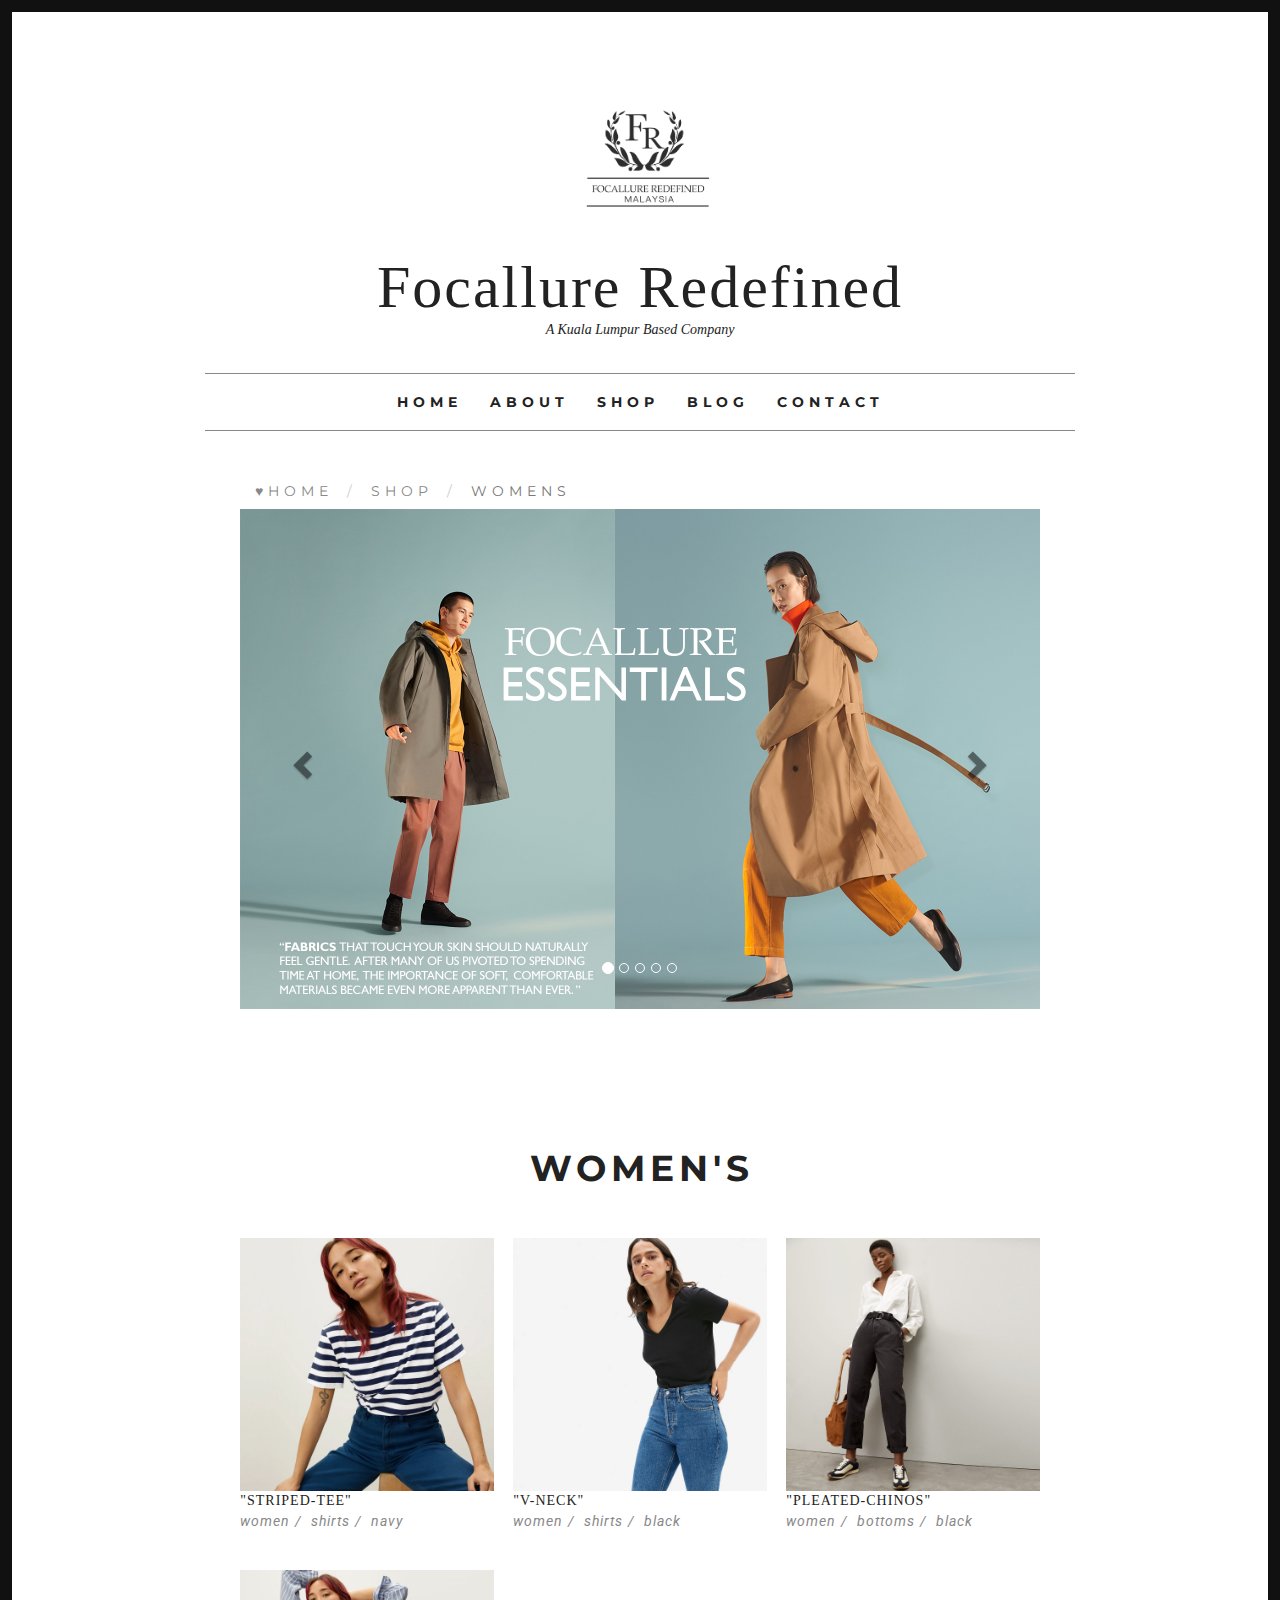
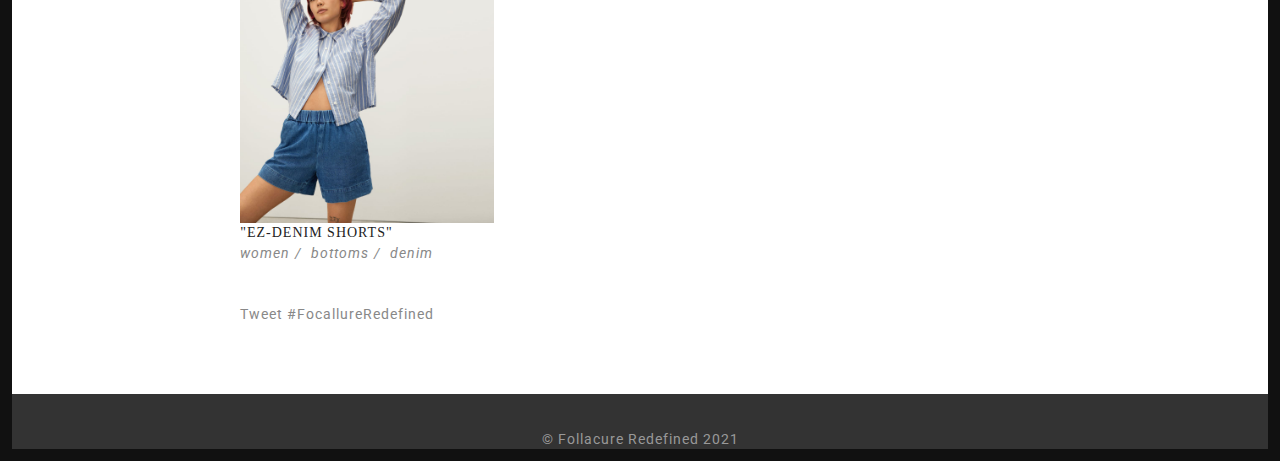
<file: focalluredef-main/women.html>
<!DOCTYPE html>
<html lang="en-US">
<head>
<meta charset="UTF-8">
<meta name="viewport" content="width=device-width, initial-scale=1">
<title> Focallure Redefined Malaysia </title>
	<!--Favicons-->
<link rel="apple-touch-icon" sizes="180x180" href="media/favicon/apple-touch-icon.png">
<link rel="icon" type="image/png" sizes="32x32" href="media/favicon/favicon-32x32.png">
<link rel="icon" type="image/png" sizes="16x16" href="media/favicon/favicon-16x16.png">
<link rel="manifest" href="/site.webmanifest">
	
<!--end of favicons-->
<link href="https://maxcdn.bootstrapcdn.com/bootstrap/3.3.7/css/bootstrap.min.css" rel="stylesheet">
<link rel="stylesheet" href="style.css" type="text/css" media="all"/>
<link rel="stylesheet" href="https://fonts.gstatic.com" type="text/html">
<link href="https://fonts.googleapis.com/css2?family=Lato&family=Montserrat&family=Roboto&display=swap" rel="stylesheet">



	</head>
<body class="home page products">
<div id="page">
	<div class="container">
		<header id="masthead" class="site-header">
		<div class="site-branding">
			<h1 class="site-title"><img src="media/logo.PNG" class="follacurelogo" alt="logo"><a href="index.html" rel="home"></a></h1>
			<h1 class="site-title"><a href="index.html" rel="home">Focallure Redefined</a></h1>
			<h2 class="site-description">A Kuala Lumpur Based Company</h2>
		</div>
		<nav id="site-navigation" class="main-navigation">
		<button class="menu-toggle">Menu</button>
		<div class="menu-menu-1-container">
			<ul id="menu-menu-1" class="menu">
				<li><a href="index.html">Home</a></li>
				<li><a href="about.html">About</a></li>
				<li><a href="shop.html">Shop</a>
				<ul class="sub-menu">
					<li><a href="men.html">Men</a></li>
					<li><a href="women.html">Women</a></li>
					<li><a href="kids.html">Kids</a></li>
					</ul>
				</li>
					
				<li><a href="blog.html">Blog</a></li>
				<li><a href="contact.html">Contact</a></li>
			</ul>
		</div>
		</nav>
		</header>
		<!-- Website Columns & Product Content Spacings -->
		<div id="content" class="site-content">
			<div id="primary" class="content-area column full">
				<main id="main" class="site-main">
<!-- breadcrumbs -->

<nav aria-label="breadcrumb">
  <ol class="breadcrumb">
    <li class="breadcrumb-item"><a href="index.html">Home</a></li>
    <li class="breadcrumb-item"><a href="shop.html">Shop</a></li>
    <li class="breadcrumb-item active" aria-current="page">Womens</li>
  </ol>
</nav>
					<!-- Carousel Container-->
	<div class="container">
  <div id="myCarousel" class="carousel slide" data-ride="carousel">
    <!-- Indicators -->
    <ol class="carousel-indicators">
      <li data-target="#myCarousel" data-slide-to="0" class="active"></li>
      <li data-target="#myCarousel" data-slide-to="1"></li>
      <li data-target="#myCarousel" data-slide-to="2"></li>
		<li data-target="#myCarousel" data-slide-to="3"></li>
		<li data-target="#myCarousel" data-slide-to="4"></li>
    </ol>

    <!-- Wrapper for slides -->
    <div class="carousel-inner">
      <div class="item active">
        <img src="media/blog/blog1.jpg" alt="essentials">
      </div>

      <div class="item">
        <img src="media/upcoming/sscouple1.jpg" alt="couple1">
      </div>
    
      <div class="item">
        <img src="media/upcoming/sscouple2.jpg" alt="couple2">
      </div>
		<div class="item">
        <img src="media/upcoming/sscouple3.jpg" alt="couple3">
		</div>
		<div class="item">
        <img src="media/upcoming/sscouple4.jpg" alt="couple4">
      </div>
    </div>	

    <!-- Left and right controls -->
    <a class="left carousel-control" href="#myCarousel" data-slide="prev" style="background: none;">
      <span class="glyphicon glyphicon-chevron-left"></span>
      <span class="sr-only">Previous</span>
    </a>
    <a class="right carousel-control" href="#myCarousel" data-slide="next" style="background: none;">
      <span class="glyphicon glyphicon-chevron-right"></span>
      <span class="sr-only">Next</span>
    </a>
  </div>
</div>

										<h1 class="categories" style="margin-left: 290px;"> Women's </h1>

				
				<div class="grid portfoliogrid">
					
					<article class="hentry">
					<header class="entry-header">
					<div class="entry-thumbnail">
						<a href="portfolio-item.html"><img src="media/womenstripedteefront.jpg" alt="wstripedtee"/></a>
						<div class="overlay">
							<div class="labelprice"><a href="shop-single.html">MYR 60.00</a></div>
						</div>
					</div>
					<h2 class="entry-title"><a href="portfolio-item.html" rel="bookmark">"Striped-Tee"</a></h2>
					<a class="portfoliotype" href="portfolio-category.html">women</a>
					<a class="portfoliotype" href="portfolio-category.html">shirts</a>
					<a class="portfoliotype" href="portfolio-category.html">navy</a>
					</header>
					</article>
					
					<article class="hentry">
					<header class="entry-header">
					<div class="entry-thumbnail">
						<a href="portfolio-item.html"><img src="media/womensvneckfront.jpg" alt="wvneck"/></a>
						<div class="overlay">
							<div class="labelprice">MYR 60.00</div>
						</div>
					</div>
					<h2 class="entry-title"><a href="portfolio-item.html" rel="bookmark">"v-neck"</a></h2>
					<a class="portfoliotype" href="portfolio-category.html">women</a>
					<a class="portfoliotype" href="portfolio-category.html">shirts</a>
					<a class="portfoliotype" href="portfolio-category.html">black</a>
					</header>
					</article>
					
					<article class="hentry">
					<header class="entry-header">
					<div class="entry-thumbnail">
						<a href="portfolio-item.html"><img src="media/womenschino.jpg" class="attachment-post-thumbnail" alt="p1"/></a>
						<div class="overlay">
							<div class="labelprice">MYR 90.00</div>
						</div>
					</div>
					<h2 class="entry-title"><a href="portfolio-item.html" rel="bookmark">"Pleated-chinos"</a></h2>
					<a class="portfoliotype" href="portfolio-category.html">women</a>
					<a class="portfoliotype" href="portfolio-category.html">bottoms</a>
					<a class="portfoliotype" href="portfolio-category.html">black</a>
					</header>
					</article>
					
					<article class="hentry">
					<header class="entry-header">
					<div class="entry-thumbnail">
						<a href="portfolio-item.html"><img src="media/jeanshorts.jpg" alt="p1"/></a>
						<div class="overlay">
							<div class="labelprice" style="text-decoration: line-through;">SOLD OUT</div>
						</div>
					</div>
					<h2 class="entry-title"><a href="portfolio-item.html" rel="bookmark">"EZ-Denim Shorts"</a></h2>
					<a class="portfoliotype" href="portfolio-category.html">women</a>
					<a class="portfoliotype" href="portfolio-category.html">bottoms</a>
					<a class="portfoliotype" href="portfolio-category.html">denim</a>
					</header>
					</article>
					
				</div>
					<a href="https://twitter.com/intent/tweet?button_hashtag=FocallureRedefined&ref_src=twsrc%5Etfw" class="twitter-hashtag-button" data-size="large" data-show-count="false">Tweet #FocallureRedefined</a><script async src="https://platform.twitter.com/widgets.js"></script>
				<!-- .grid -->
				<br/>
				</main>
				<!-- #main -->
			</div>
			<!-- #primary -->
		</div>
		<!-- #content -->
	</div>
	<!-- .container -->
	<footer id="colophon" class="site-footer">
	<div class="container">
		<div class="site-info">
			 <a> &copy; Follacure Redefined 2021</a>
		</div>
	</div>	
	</footer>
</div>
<!-- #page -->
<script src="https://ajax.googleapis.com/ajax/libs/jquery/3.5.1/jquery.min.js"></script>
<script src="https://maxcdn.bootstrapcdn.com/bootstrap/3.4.1/js/bootstrap.min.js"></script>
<script src="js/plugins.js"></script>
<script src="js/masonry.pkgd.min.js"></script>
</body>
</html>
</file>
<file: focalluredef-main/style.css>
.product-photo-large img {
	width: 50%;
	max-height: 50%;
	
}
.sub-text {
	font-family: Montserrat;
	letter-spacing: 3px;
	text-transform: uppercase;
}
.blog-title {
  font-family: Montserrat;
  font-size: 30px;
	text-transform: uppercase;
	letter-spacing: 3px;
}
.blogpreviewtext {
	font-family:Baskerville, "Palatino Linotype", Palatino, "Century Schoolbook L", "Times New Roman", "serif";
	font-size: 16px;
}
#colophon {  
	width: 100%;
}
/*................footer id....................*/
.categories {
	align-content: center;
	font-family: Montserrat;
	letter-spacing: 5px; 
	text-transform: uppercase;
	margin: 10px 10px 50px 260px;
}
.overlay {
  position: absolute;
  top: 0;
  bottom: 0;
  left: 0;
  right: 0;
  height: 100%;
  width: 100%;
  opacity: 0;
  transition: .50s ease;
  background-color: #2E2E2E;
}
.entry-thumbnail:hover .overlay {
  opacity: .5;
}
.labeltext {
  color: white;
  font-family: Baskerville, "Palatino Linotype", Palatino, "Century Schoolbook L", "Times New Roman", "serif";
  font-size: 20px;
  position: absolute;
  top: 50%;
  left: 50%;
  -webkit-transform: translate(-50%, -50%);
  -ms-transform: translate(-50%, -50%);
  transform: translate(-50%, -50%);
  text-align: center;
  text-transform: uppercase;
}
.labelprice {
  color: white;
  font-family: Baskerville, "Palatino Linotype", Palatino, "Century Schoolbook L", "Times New Roman", "serif";
  font-size: 14px;
  position: absolute;
  top: 50%;
  left: 50%;
  -webkit-transform: translate(-50%, -50%);
  -ms-transform: translate(-50%, -50%);
  transform: translate(-50%, -50%);
  text-align: center;
  text-transform: uppercase;
}

.breadcrumb {
	background: none;
	font-family: Montserrat;
	letter-spacing: 5px;
	text-transform: uppercase;
	
}
.breadcrumb-item::before {
  content: "♥";
}
.carousel {
	margin: -20px 0 130px -15px;
	width: 800px;
	height: 500px;
}
  .carousel-inner > .item > img {
      margin: 0 auto;
	  height: 500px;
	  width: auto;
   }
.glyphicon-chevron-right {
	color: black;
}
.glyphicon-chevron-left {
	color: black;
}
/*--------------------------------------------------------------2.0 Responsive Grid--------------------------------------------------------------*/
.container {
	margin:0 50px;
}
.column {
	margin-bottom:1px;
}
@media (min-width:1000px) {
	.column {
			margin-bottom:0;
			padding:0 35px;
	}
	.column.full {
		width:100%;
		float:none !Important;
	}
	.column.five-sixths {
		width:83.4%;
	}
	.column.four-fifths {
		width:80%;
	}
	.column.three-fourths {
		width:75%;
	}
	.column.two-thirds {
		width:66.7%;
	}
	.column.half {
		width:50%;
	}
	.column.third {
		width:33.3%;
	}
	.column.fourth {
		width:25%;
	}
	.column.fifth {
		width:20%;
	}
	.column.sixth {
		width:16.6%;
	}
	.column.flow-opposite {
		float:right;
	}
	.column.centered {
			margin-left:15%;
			width:70%;
	}
}
@media (min-width:1000px) {
	.container {
			margin:0px auto;
			width: 900px;
	}
}
/*--------------------------------------------------------------3.0 Typography--------------------------------------------------------------*/
body {
	letter-spacing:1px;
}
h1,h2,h3,h4,h5,h6 {
	font-weight:700;
	margin-top:20px;
	margin-bottom:10px;
}
h1 {
	font-size:36px;
}
h2 {
	font-size:30px;
}
h3 {
	font-size:24px;
}
h4 {
	font-size:18px;
}
h5 {
	font-size:14px;
}
h6 {
	font-size:12px;
}
p {
	margin-bottom:1.5em;
}
p:last-child {
	margin-bottom:0;
}
b,strong {
	font-weight:bold;
}
dfn,cite,em,i {
	font-style:italic;
}
blockquote {
	border-left:5px solid #ffd700;
	margin-bottom:20px;
	padding:10px 20px;
}
address {
	font-style:italic;
	margin-bottom:1.5em;
}
pre {
	background:#eee;
	font-family:"Courier 10 Pitch",Courier,monospace;
	font-size:15px;
	line-height:1.6;
	margin-bottom:1.6em;
	max-width:100%;
	overflow:auto;
	padding:1.6em;
}
code,kbd,tt,var {
	background:#eee;
	color:#222;
	font:15px Monaco,Consolas,"Andale Mono","DejaVu Sans Mono",monospace;
	padding:0;
	white-space:normal;
}
abbr,acronym {
	border-bottom:1px dotted #666;
	cursor:help;
}
mark,ins {
	background:#fff9c0;
	text-decoration:none;
}
sup,sub {
	font-size:75%;
	height:0;
	line-height:0;
	position:relative;
	vertical-align:baseline;
}
sup {
	bottom:1ex;
}
sub {
	top:.5ex;
}
small {
	font-size:75%;
}
big {
	font-size: 125%;
}
/*--------------------------------------------------------------6.0 Header--------------------------------------------------------------*/
html {
	border:12px solid #111;
}

.site-header {
	padding-top:2em;
	padding-bottom:1em;
}
.header-image {
	margin-top:1em;
	text-align:center;
	margin-bottom: 2em;
}
/*--------------------------------------------------------------6.1 Links--------------------------------------------------------------*/
a {
	color:inherit;
	text-decoration:none;
	-webkit-transition:all 0.2s ease-in-out;
	-moz-transition:all 0.2s ease-in-out;
	-o-transition:all 0.2s ease-in-out;
	transition:all 0.2s ease-in-out;
}
a:visited {
	color:#666666;
}
a:hover {
	color:#ccc;
	text-decoration:line-through;
	-webkit-transition:all 0.2s ease-in-out;
	-moz-transition:all 0.2s ease-in-out;
	-o-transition:all 0.2s ease-in-out;
	transition:all 0.2s ease-in-out;

}
a:active,a:focus {
	text-decoration: none;
}
/*--------------------------------------------------------------6.2 Logo and Title--------------------------------------------------------------*/
.follacurelogo {
	align-content: center;
	width:25%; 
}
.site-branding {
	margin-bottom:1em;
	text-align:center;
	font-family: Baskerville, "Palatino Linotype", Palatino, "Century Schoolbook L", "Times New Roman", "serif";
}
.site-title {
	font-family: Baskerville;
	font-size:60px;
	font-weight:300;
	letter-spacing:2px;
	line-height:1;
	margin-top:25px;
	margin-bottom:20px;
	text-transform:inherit;
} 
/*Used for brand logo*/
.site-description {
	font-size:14px;
	font-style:italic;
	font-weight:300;
	margin-top:-15px;
	margin-bottom:35px;
	padding-top: 0;
}
/*--------------------------------------------------------------6.3 Menus--------------------------------------------------------------*/
.menu {
	display:table;
	margin:0 auto;
	font-family: Montserrat;
	letter-spacing: 5px;
}
.main-navigation {
	background-color:#fff;
	font-size:14px;
	font-weight:700;
	letter-spacing:1px;
	padding:15px 0;
	border-top:1px solid;
	border-bottom:1px solid;
	text-transform:uppercase;
}
.main-navigation a {
		text-decoration:none;
}
.main-navigation ul {
	list-style:none;
	margin:0 auto;
	padding:3px 0;
}
.main-navigation li {
	display:inline;
	float:left;
	margin:0 1em;
	position:relative;
}
.main-navigation ul ul {
	display:none;
	text-transform:none;
	box-shadow:none;
	opacity:0.9;
	float:left;
	left:-1em;
	padding:0.5em 1em;
	position:absolute;
	top:1.5em;
	z-index:99999;
	padding-top:35px;
	transition:all 0.3s;
	font-weight:400;
  background-color:#fff;
}
.main-navigation ul ul li {
	margin:0;
	width:150px;
}
.main-navigation ul li:hover>ul {
	display: block;
}
/* Small menu */
.menu-toggle {
	display: none;
}
/*--------------------------------------------------------------11.0 Site Content--------------------------------------------------------------*/
#primary,#secondary {
	padding-top: 2em;
	padding-bottom: 5em;
}
/*--------------------------------------------------------------11.1 Posts and pages--------------------------------------------------------------*/
.hentry {
	margin: 0 0 3.5em;
}
.single-post .hentry {
    margin: 0 0 1.5em;
}
/* Thumbnail */
.entry-thumbnail {
	padding:1em 0 0em 0;
}
.single-portfolio .entry-thumbnail {
	padding: 2em 0 1.5em 0;
}
/* Entry Title */
.entry-title {
	font-weight:700;
	font-size:20px;
	letter-spacing:2px;
	line-height:1.4;
	margin-top:0;
	margin-bottom:0;
	text-transform:uppercase;
}
.entry-title a {
		text-decoration:none;
	color:#222;
}
.entry-title a:hover {
		color: #535353 !important;
		text-shadow: .5vmin .5vmin 0 #949494, -.5vmin -.5vmin 0 #292929;
}
/* Entry Content */
.entry-content {
	white-space:normal;
}
.entry-content p:last-child {
	margin-bottom:0;
}
a.more-link {
	position:relative;
	text-decoration:none;
	font-style:italic;
	text-transform:lowercase;
	margin-left:3px;
}
a.more-links:before {
	content:'...';
	text-decoration:none;
	margin-right:3px;
}
a.more-link {
	text-decoration:underline;
}
.entry-content ul li,.entry-content ol li,#comments ul li,#comments ul li {
	margin-bottom:12px;
}
.page-content,.entry-content,.entry-summary {
	margin:1em 0;
}
.page-content {
	margin:1.5em 0;
	padding-bottom: 1em;
}
/* Entry Footer */
.entry-footer {
	font-style:italic;
	padding-top:1em;
	padding-bottom:0.5em;
}
.single-portfolio .entry-footer {
	padding:0;
}
.entry-footer a {
		color:#7f7f7f !important;
		text-decoration:none;
}
.entry-footer a:hover {
		text-decoration:underline;
}
.page .entry-footer {
	border-bottom:0;
}
/* Entry Navigation */
.meta-nav {
	font-size:13px;
}
.nav-links a {
	text-decoration: none;
}
/*--------------------------------------------------------------11.2 Asides--------------------------------------------------------------*/
.blog .format-aside .entry-title,.archive .format-aside .entry-title {
	display: none;
}
/*--------------------------------------------------------------11.4 Image--------------------------------------------------------------*/
.blog .format-image .entry-thumbnail,.archive .format-image .entry-thumbnail,.single-post .format-image .entry-thumbnail {
	display: none;
}
/*--------------------------------------------------------------12.0 Footer--------------------------------------------------------------*/
.site-footer {
	padding:35px 0 0 0px;
	text-align: center;
	background-color:#333;
	color:#999;
}
.site-footer a {
	text-decoration:none;
	color: #999;
}
/*--------------------------------------------------------------14.0 Media--------------------------------------------------------------*/
.page-content img.wp-smiley,.entry-content img.wp-smiley,.comment-content img.wp-smiley {
	border:none;
	margin-bottom:0;
	margin-top:0;
	padding: 0;
}
/* Make sure embeds and iframes fit their containers */
embed,iframe,object {
	max-width: 100%;
}
/*--------------------------------------------------------------15.6 Highlights--------------------------------------------------------------*/
.highlight {
	color: #fff;
}
/*--------------------------------------------------------------15.7 Dividers--------------------------------------------------------------*/
.divider {
	background:none;
	display:block;
	margin:20px auto;
	height:0;
	width: 100%;
}
/* Colors */
.divider.grey {
	border-color:#ccc;
}
.divider.yellow {
	border-color:#FBCB43;
}
.divider.green {
	border-color:#34B67A;
}
.divider.red {
	border-color:#E57368;
}
.divider.blue {
	border-color:#77A7FB;
}
.divider.purple {
	border-color:#955BA5;
}
.divider.black {
	border-color: #202020;
}
/* Type */
.solid {
	border-top:1px solid #ccc;
}
.dashed {
	border-top:1px dashed #ccc;
}
.dotted {
	border-top:1px dotted #ccc;
}
.filled {
	border-top:5px solid #ccc;
}
.double-solid {
	border-top:1px solid #ccc;
	border-bottom:1px solid #ccc;
	height:5px;
}
.double-dashed {
	border-top:1px dashed #ccc;
	border-bottom:1px dashed #ccc;
	height:5px;
}
.double-dotted {
	border-top:1px dotted #ccc;
	border-bottom:1px dotted #ccc;
	height: 5px;
}
/* Masonry */
@media (min-width:480px) {
	.bloggrid article {
		width:46%;
		margin-right:4%;
	}
	.bloggrid article:nth-child(2n+2) {
		margin-right:0;
	}
}
.bloggrid article.hentry,.single-portfolio .hentry {
	margin-bottom:0;
}
.bloggrid .entry-footer {
	padding-top:0px;
	width: 100%;
}
@media (min-width:480px) {
	.portfoliogrid {
		margin-left:-1.2%;
		margin-right:-1.2%;
	}
	.portfoliogrid article {
		width:30.93%;
		margin-left:1.2%;
		margin-right:1.2%;
	}
}
.products .grid .entry-thumbnail img {
	width:100%;
	transition:all 0.4s;
}
.products .grid .entry-thumbnail img:hover {
	opacity:0.8;
	transition:all 0.4s;
}
.portfoliogrid .entry-thumbnail,.single-portfolio .entry-thumbnail {
	padding-top:0;
}
.portfoliogrid .entry-title {
	font-size:14px;
	color:#111;
	font-weight:400;
}
.portfoliogrid article.hentry {
	margin-bottom:40px;
}
a.portfoliotype {
	text-decoration:none;
	margin-right:5px;
	font-style:italic;
}
a.portfoliotype:after {
	content:'/';
	margin-left:5px;
}
a.portfoliotype:last-child:after {
	content:none;
	margin-right: 0;
}
/* CUSTOM STYLE */
body { font-family: 'Roboto'; }
h1, h2, h3, h4, h5, h6 { font-family: 'Oswald'; }
.site-title { font-family: 'Herr Von Muellerhoff'; }
.site-description { font-family: 'Quattrocento Sans'; }
.entry-title { font-family: 'Oswald'; }
.main-navigation { font-family: 'Oswald'; }
body {
	font-size: 14px;
}
h1,
h2,
h3,
h4,
h5,
h6 {
	font-style: normal;
	font-weight: 700;
	letter-spacing: 0px;
	text-align: left;
	text-transform: none;
}
h1 { font-size: 36px; }
h2 { font-size: 30px; }
h3 { font-size: 24px; }
h4 { font-size: 18px; }
h5 { font-size: 14px; }
h6 { font-size: 12px; }
.site-title {
	font-size: 60px;
	font-style: normal;
	font-weight: 300;
	letter-spacing: 2px;
	text-align: center;
	text-transform: none;
}
.site-description {
	font-size: 14px;
	font-style: italic;
	font-weight: 300;
	letter-spacing: 0px;
	text-align: center;
	text-transform: none;
}
.entry-title {
	font-size: 20px;
	font-style: normal;
	font-weight: 700;
	letter-spacing: 1px;
	text-align: left;
	text-transform: uppercase;
}
.entry-meta,
.cat-links,
.tags-links,
.comments-link,
.edit-link {
	font-size: 13px;
	font-style: italic;
	font-weight: 300;
	letter-spacing: 0px;
	text-align: left;
	text-transform: none;
}
.main-navigation {
	font-size: 14px;
	font-style: normal;
	font-weight: 700;
	letter-spacing: 1px;
	text-transform: uppercase;
}
body,
button,
input,
select,
textarea {
	color: #888888;
}
h1, h2, h3, h4, h5, h6 {
	color: #222222;
}
.entry-title, .entry-title a {
	color: #222222;
}
.main-navigation a {
	color: #222222 !important;
}
@media screen and (max-width: 1023px) {
	button.menu-toggle {
		color: #222222;
	}
}
.site-title a, .site-description {
	color: #222222;
}
#comments label, #review_form label {
	min-width: 60px;
    display: inline-block;
}
.done {
	background: #9CCA17;
    color: #fff;
    padding: 10px;
	margin-top:15px;
	text-align:center;
	display: none;
}
.error input, input.error, .error textarea, textarea.error {
    background-color: #ffffff;
    border: 1px solid orangered !Important;
    -webkit-transition: border linear 0.2s,box-shadow linear 0.2s;
    -moz-transition: border linear 0.2s,box-shadow linear 0.2s;
    -o-transition: border linear 0.2s,box-shadow linear 0.2s;
    transition: border linear 0.2s,box-shadow linear 0.2s;
}
</file>
